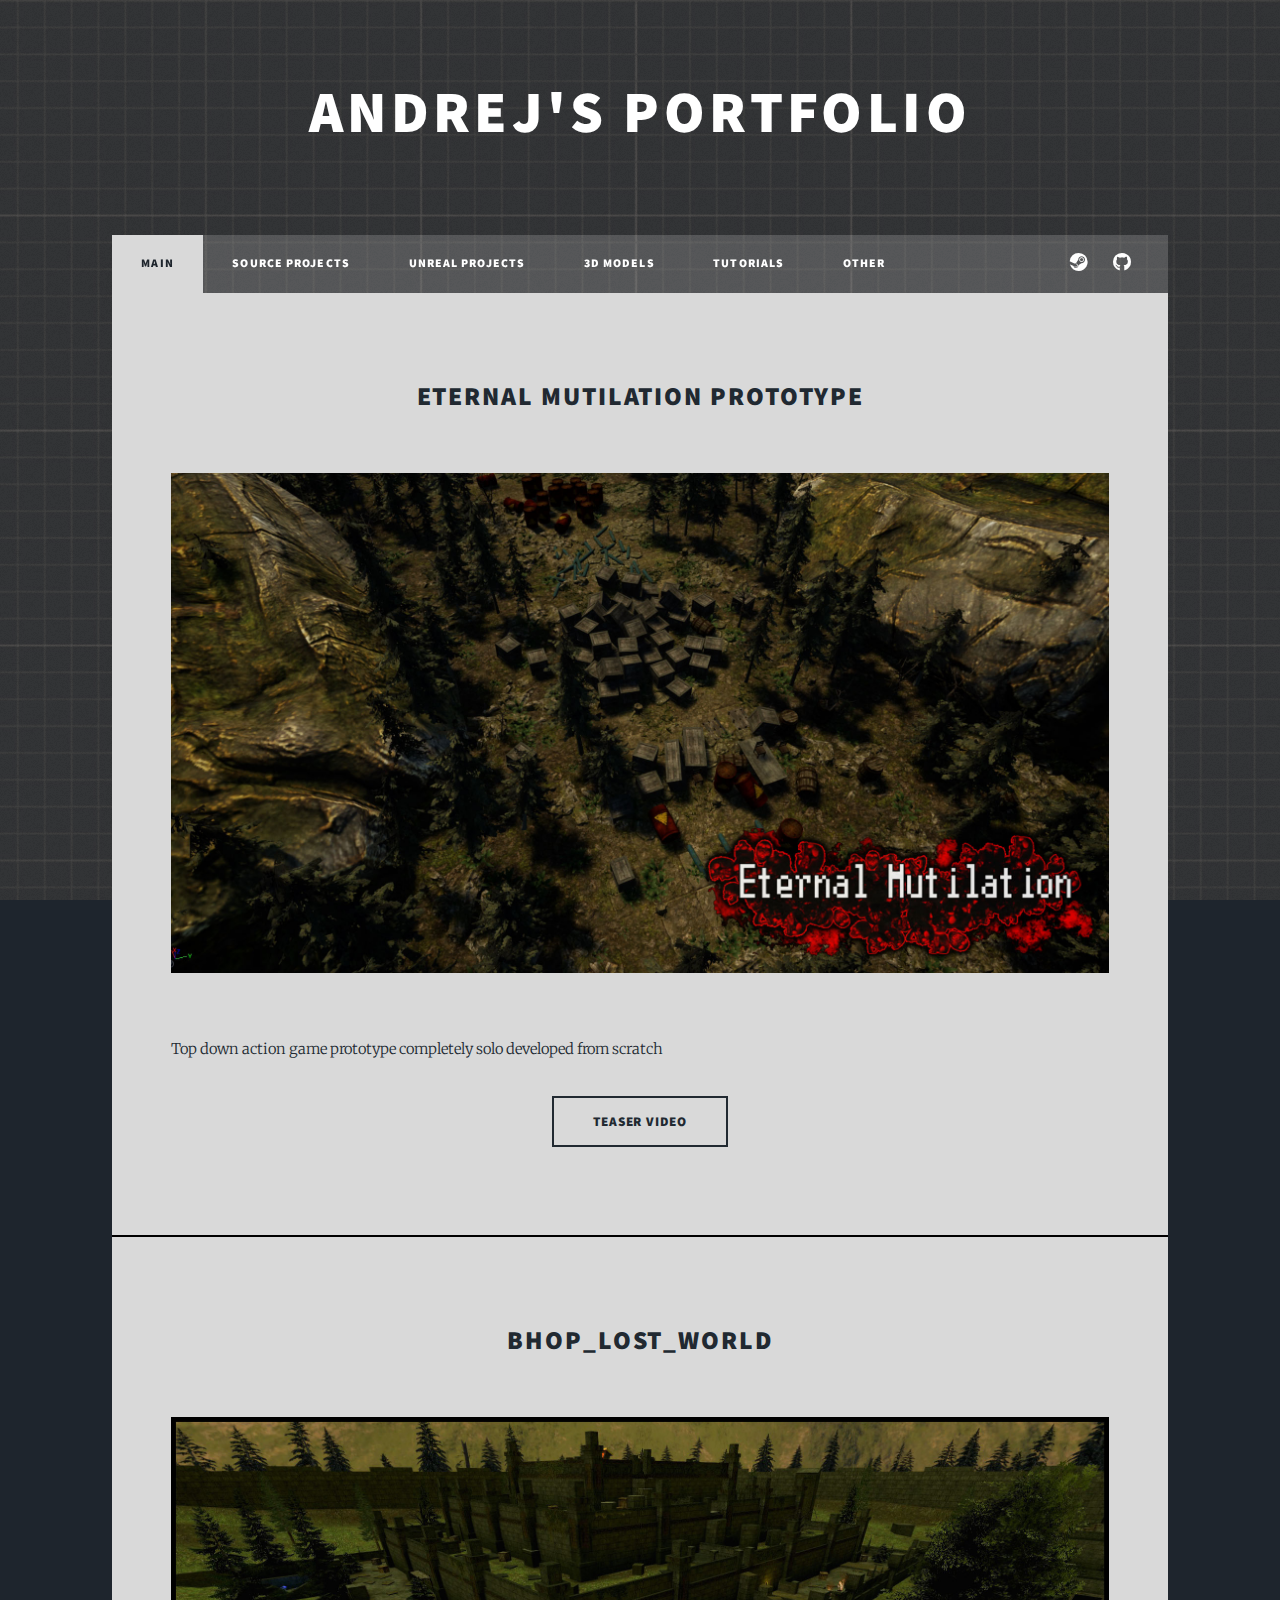
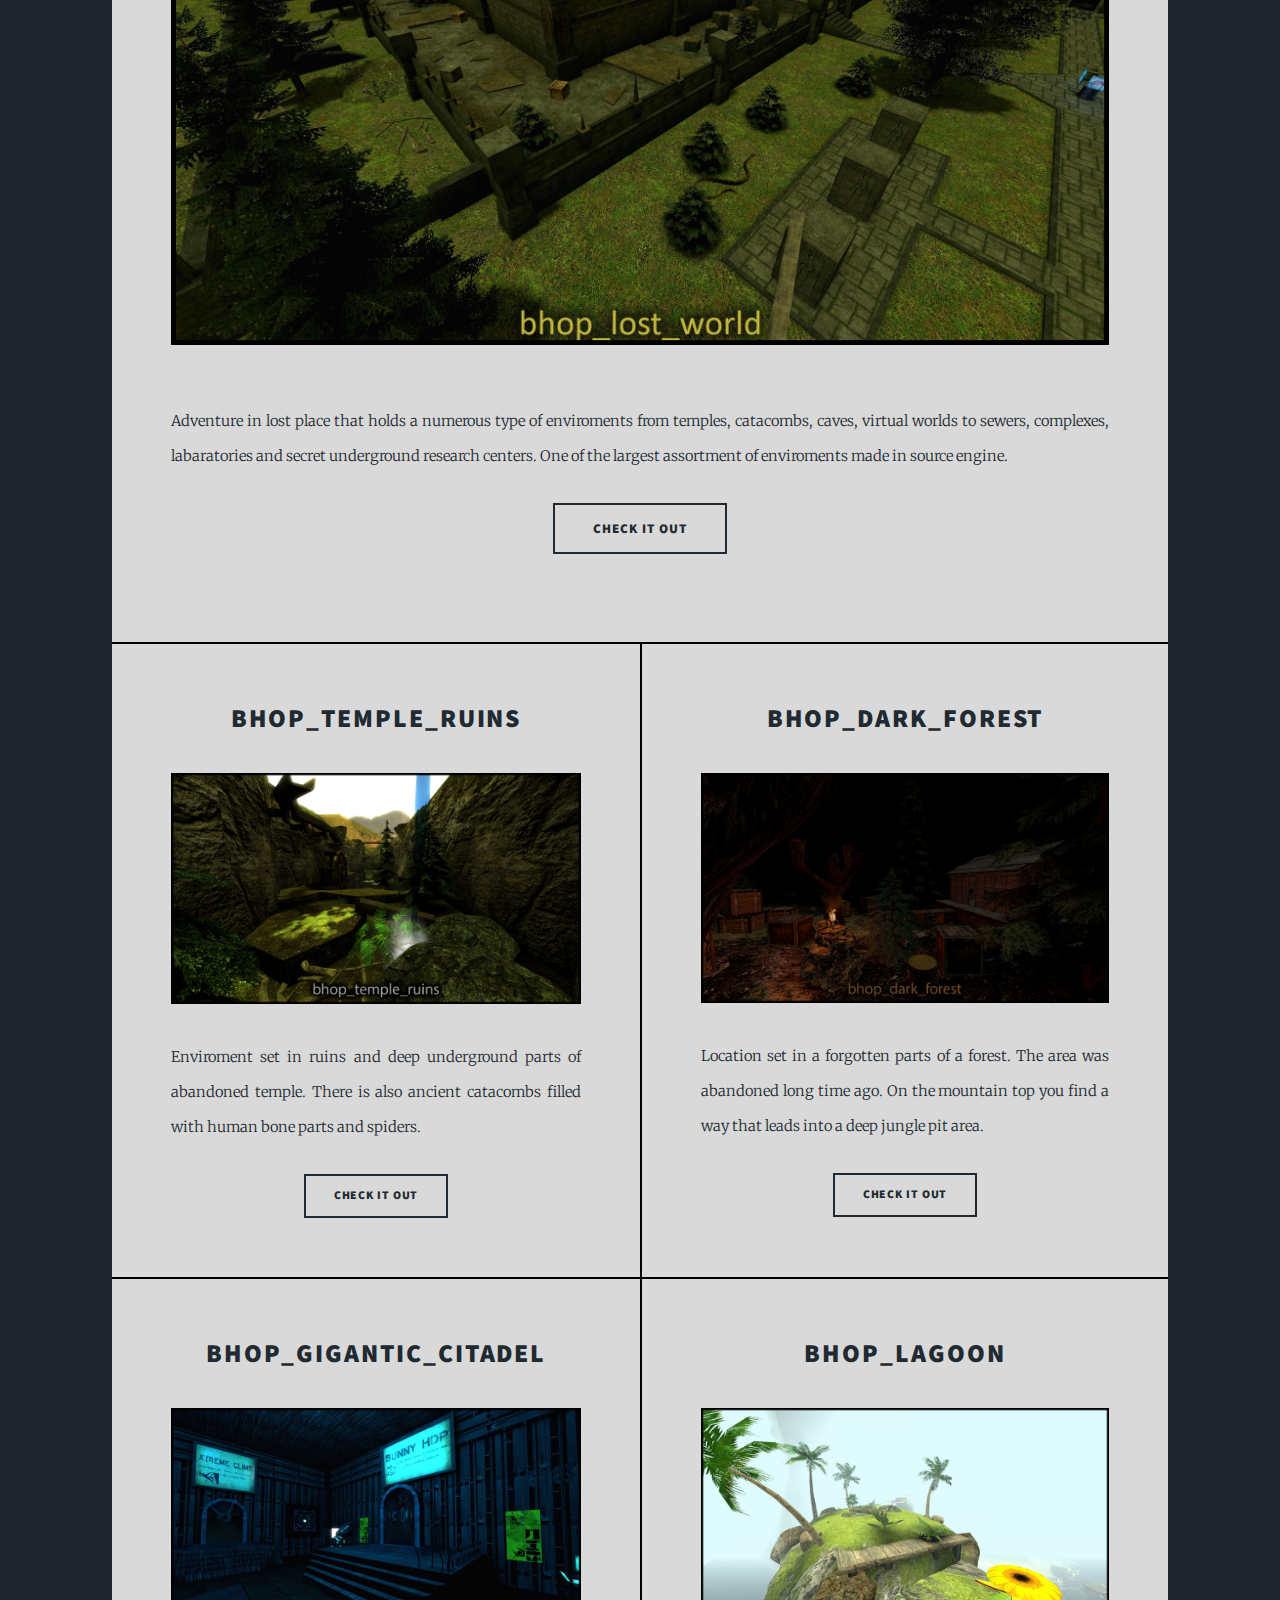
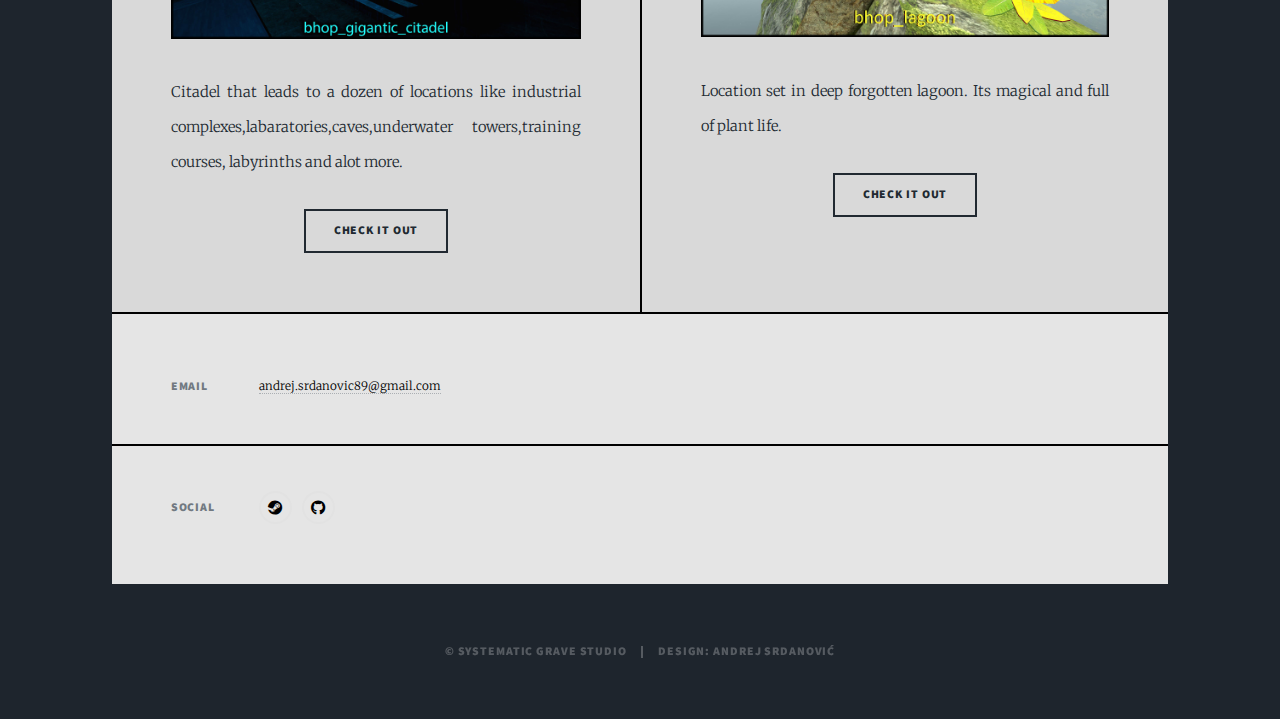
<file: index.html>
<!DOCTYPE HTML>
<!--
	Massively by HTML5 UP
	html5up.net | @ajlkn
	Free for personal and commercial use under the CCA 3.0 license (html5up.net/license)
-->
<html>
	<head>
		<title>Systematic Grave Arts</title>
		<meta charset="utf-8" />
		<meta name="viewport" content="width=device-width, initial-scale=1, user-scalable=no" />
		<link rel="stylesheet" href="assets/css/main.css" />
		<noscript><link rel="stylesheet" href="assets/css/noscript.css" /></noscript>
	</head>
	<body class="is-preload">

		<!-- Wrapper -->
			<div id="wrapper">

				<!-- Header -->
					<header id="header">
					<h1>Andrej's Portfolio</h1>
					</header>

				<!-- Nav -->
					<nav id="nav">
						<ul class="links">
							<li class="active"><a href="index.html">Main</a></li>
							<li><a href="source.html">Source Projects</a></li>
							<li><a href="unreal.html">Unreal Projects</a></li>
							<li><a href="models.html">3d Models</a></li>
							<li><a href="tutorials.html">Tutorials</a></li>							
							<li><a href="other.html">Other</a></li>
						</ul>
						<ul class="icons">
						<li><a href="#" class="icon brands fab fa-steam"><span class="label">Steam</span></a></li>
							<li><a href="#" class="icon brands fa-github"><span class="label">GitHub</span></a></li>
						</ul>
					</nav>

				<!-- Main -->
					<div id="main">

						<!-- Featured Post -->
							<article class="post featured">

								<h2>Eternal Mutilation Prototype</h2>
								<a href="https://imgur.com/a/ddae9Rt" class="image main"><img src="images/eternal_mutilation/em_main.jpg" alt="" /></a>
								<p>Top down action game prototype completely solo developed from scratch
								
								<ul class="actions special">
								
								
									<li><a href="https://www.youtube.com/watch?v=r8W5-Ro0Zok&t=3s" class="button large">Teaser Video</a></li>
								</ul>
							</article>	
							<article class="post featured">

								<h2>Bhop_Lost_World</h2>
								<a href="https://imgur.com/a/0Ww3yag" class="image main"><img src="images/bhop_lost_world/mainscreen1.jpg" alt="" /></a>
								<p>Adventure in lost place that holds a numerous type of enviroments from temples, catacombs, caves, virtual worlds to sewers, complexes, labaratories and secret underground research centers. One of the largest assortment of enviroments made in source engine.
								
								<ul class="actions special">
								
								
									<li><a href="https://imgur.com/a/0Ww3yag" class="button large">Check it out</a></li>
								</ul>
							</article>

						<!-- Posts -->
							<section class="posts">
								<article>
									<header>
										
										<h2><a href="#">bhop_temple_ruins
										</a></h2>
									</header>
									<a href="https://imgur.com/a/NAcKTHO" class="image fit"><img src="images/bhop_temple_ruins/main_screenshot.jpg" alt="" /></a>
									<p>Enviroment set in ruins and deep underground parts of
									abandoned temple. There is also ancient catacombs filled with human bone parts and spiders.</p>
									<ul class="actions special">
										<li><a href="https://imgur.com/a/NAcKTHO" class="button">Check it out</a></li>
									</ul>
								</article>
								<article>
									<header>
										
										<h2><a href="#">bhop_dark_forest
										</a></h2>
									</header>
									<a href="https://imgur.com/a/Cz4NvcV" class="image fit"><img src="images/bhop_dark_forest/screenshot_main.jpg" alt="" /></a>
									<p>Location set in a forgotten parts of a forest. The area was abandoned long time ago. On the mountain top you find a way that leads into a deep jungle pit area.</p>
									<ul class="actions special">
										<li><a href="https://imgur.com/a/Cz4NvcV" class="button">Check it out</a></li>
									</ul>
								</article>
								<article>
									<header>
										
										<h2><a href="#">bhop_gigantic_citadel
										</a></h2>
									</header>
									<a href="https://imgur.com/a/iLfnhpZ" class="image fit"><img src="images/bhop_gigantic_citadel/bhop_gigantic_citadel_main.jpg" alt="" /></a>
									<p>Citadel that leads to a dozen of locations like industrial complexes,labaratories,caves,underwater towers,training courses, labyrinths and alot more.</p>
									<ul class="actions special">
										<li><a href="https://imgur.com/a/iLfnhpZ" class="button">Check it out</a></li>
									</ul>
								</article>
								<article>
									<header>
										
										<h2><a href="#">bhop_lagoon
										</a></h2>
									</header>
									<a href="https://imgur.com/a/X9siF6K" class="image fit"><img src="images/bhop_lagoon/screen_main.jpg" alt="" /></a>
									<p>Location set in deep forgotten lagoon. Its magical and full of plant life.</p>
									<ul class="actions special">
										<li><a href="https://imgur.com/a/X9siF6K" class="button">Check it out</a></li>
									</ul>
								</article>
							</section>

						

					</div>

				<!-- Footer -->
					<footer id="footer">
						
						<section class="split contact">
							<section>
								<h3>Email</h3>
								<p><a href="#">andrej.srdanovic89@gmail.com</a></p>
							</section>
							<section>
								<h3>Social</h3>
								<ul class="icons alt">
									<li><a href="#" class="icon brands fab fa-steam"><span class="label">Steam</span></a></li>
									<li><a href="#" class="icon brands alt fa-github"><span class="label">GitHub</span></a></li>
								</ul>
							</section>
						</section>
					</footer>

				<!-- Copyright -->
					<div id="copyright">
						<ul><li>&copy; Systematic Grave Studio</li><li>Design: Andrej Srdanović</li></ul>
					</div>

			</div>

		<!-- Scripts -->
			<script src="assets/js/jquery.min.js"></script>
			<script src="assets/js/jquery.scrollex.min.js"></script>
			<script src="assets/js/jquery.scrolly.min.js"></script>
			<script src="assets/js/browser.min.js"></script>
			<script src="assets/js/breakpoints.min.js"></script>
			<script src="assets/js/util.js"></script>
			<script src="assets/js/main.js"></script>

	</body>
</html>
</file>
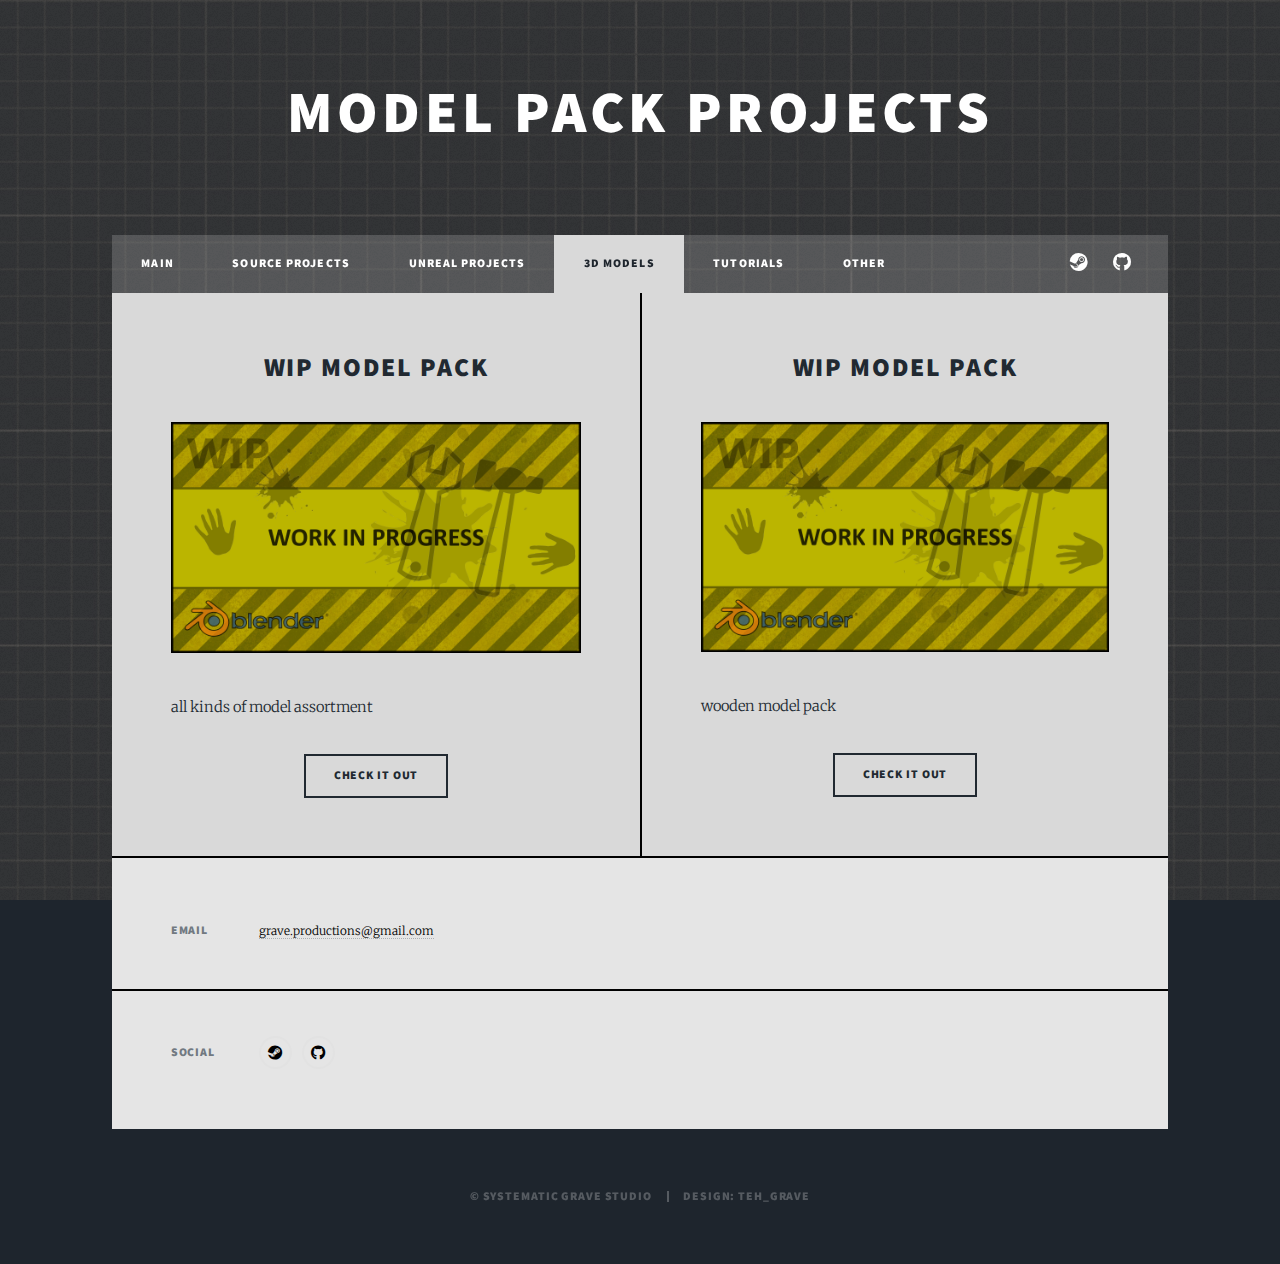
<file: models.html>
<!DOCTYPE HTML>
<!--
	Massively by HTML5 UP
	html5up.net | @ajlkn
	Free for personal and commercial use under the CCA 3.0 license (html5up.net/license)
-->
<html>
	<head>
		<title>Systematic Grave Arts</title>
		<meta charset="utf-8" />
		<meta name="viewport" content="width=device-width, initial-scale=1, user-scalable=no" />
		<link rel="stylesheet" href="assets/css/main.css" />
		<noscript><link rel="stylesheet" href="assets/css/noscript.css" /></noscript>
	</head>
	<body class="is-preload">

		<!-- Wrapper -->
			<div id="wrapper">

				<!-- Header -->
					<header id="header">
					<h1>model pack projects</h1>	
					</header>

				<!-- Nav -->
					<nav id="nav">
						<ul class="links">
							<li><a href="index.html">Main</a></li>
							<li><a href="source.html">Source Projects</a></li>
							<li><a href="unreal.html">Unreal Projects</a></li>
							<li class="active"><a href="models.html">3d Models</a></li>
							<li><a href="tutorials.html">Tutorials</a></li>								
							<li><a href="other.html">Other</a></li>							
						</ul>
						<ul class="icons">
						<li><a href="#" class="icon brands fab fa-steam"><span class="label">Steam</span></a></li>
							<li><a href="#" class="icon brands fa-github"><span class="label">GitHub</span></a></li>
						</ul>
					</nav>

				<!-- Main -->
					<div id="main">

						<!-- Posts -->
							<section class="posts">
								
								<article>
									<header>
										
										<h2><a href="#">WIP model pack
										</a></h2>
									</header>
									<a href="#" class="image fit"><img src="images/model_wip.jpg" alt="" /></a>
									<p>all kinds of model assortment</p>
									<ul class="actions special">
										<li><a href="#" class="button">Check it out</a></li>
									</ul>
								</article>
								<article>
									<header>
										
										<h2><a href="#">WIP model pack
										</a></h2>
									</header>
									<a href="#" class="image fit"><img src="images/model_wip.jpg" alt="" /></a>
									<p>wooden model pack</p>
									<ul class="actions special">
										<li><a href="#" class="button">Check it out</a></li>
									</ul>
								</article>								
							</section>

						

					</div>

				<!-- Footer -->
					<footer id="footer">
						
						<section class="split contact">
							<section>
								<h3>Email</h3>
								<p><a href="#">grave.productions@gmail.com</a></p>
							</section>
							<section>
								<h3>Social</h3>
								<ul class="icons alt">
									<li><a href="#" class="icon brands fab fa-steam"><span class="label">Steam</span></a></li>
									<li><a href="#" class="icon brands alt fa-github"><span class="label">GitHub</span></a></li>
								</ul>
							</section>
						</section>
					</footer>

				<!-- Copyright -->
					<div id="copyright">
						<ul><li>&copy; Systematic Grave Studio</li><li>Design: teh_grave</li></ul>
					</div>

			</div>

		<!-- Scripts -->
			<script src="assets/js/jquery.min.js"></script>
			<script src="assets/js/jquery.scrollex.min.js"></script>
			<script src="assets/js/jquery.scrolly.min.js"></script>
			<script src="assets/js/browser.min.js"></script>
			<script src="assets/js/breakpoints.min.js"></script>
			<script src="assets/js/util.js"></script>
			<script src="assets/js/main.js"></script>

	</body>
</html>
</file>
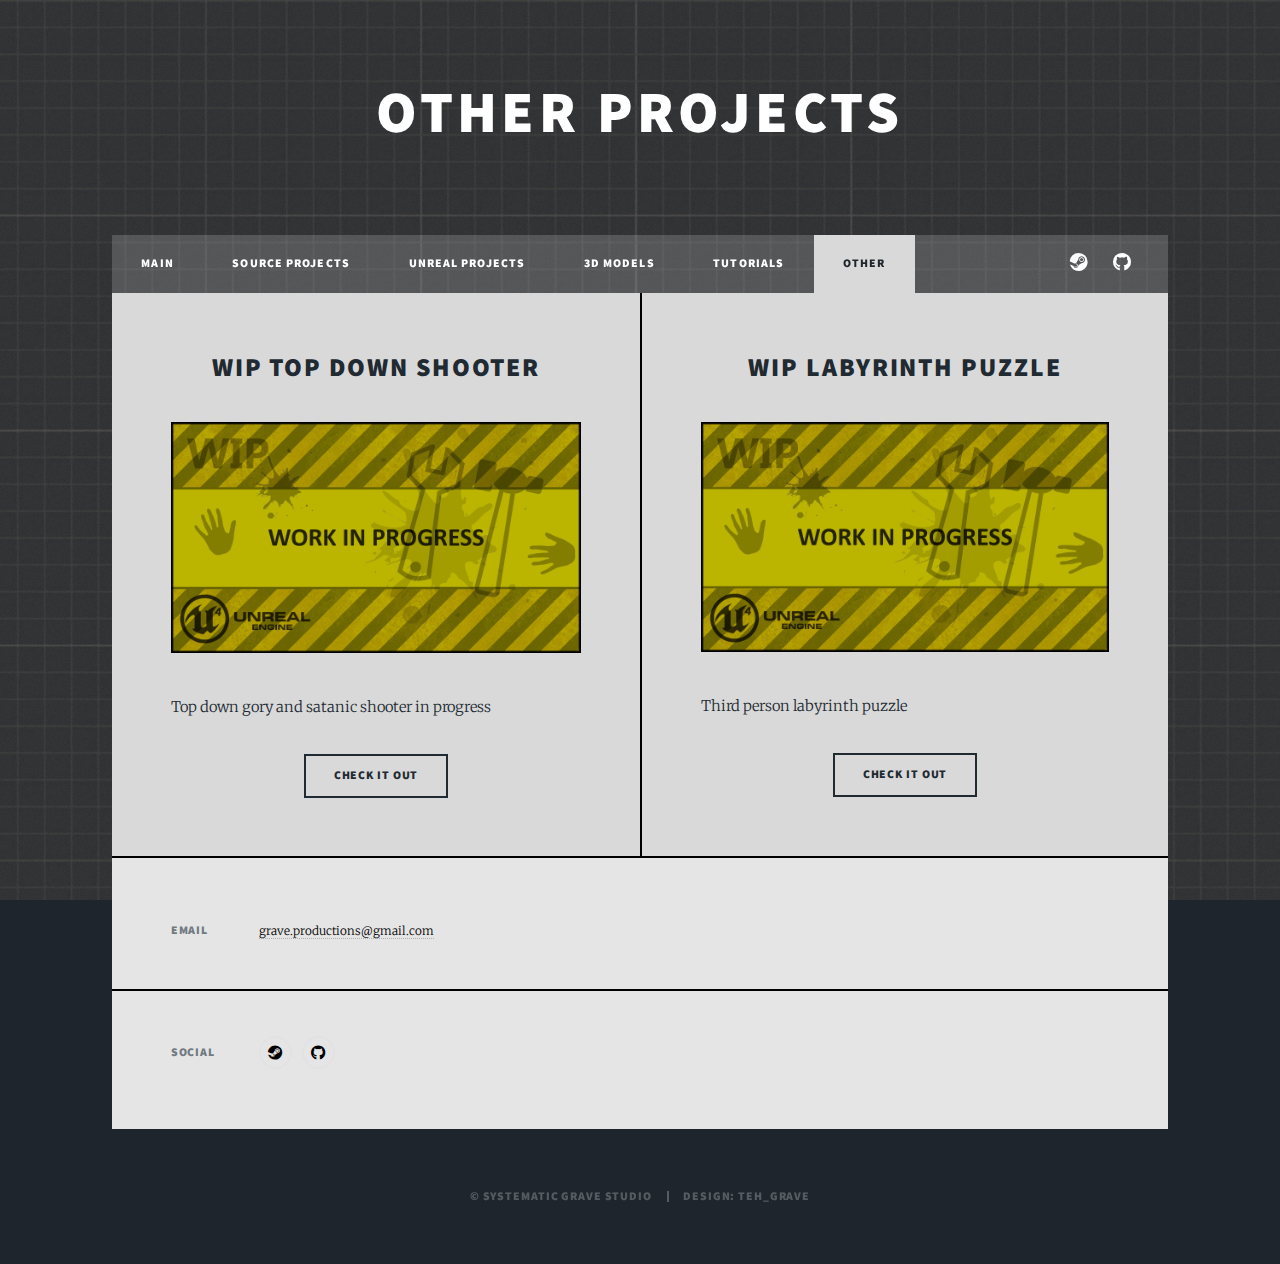
<file: other.html>
<!DOCTYPE HTML>
<!--
	Massively by HTML5 UP
	html5up.net | @ajlkn
	Free for personal and commercial use under the CCA 3.0 license (html5up.net/license)
-->
<html>
	<head>
		<title>Systematic Grave Arts</title>
		<meta charset="utf-8" />
		<meta name="viewport" content="width=device-width, initial-scale=1, user-scalable=no" />
		<link rel="stylesheet" href="assets/css/main.css" />
		<noscript><link rel="stylesheet" href="assets/css/noscript.css" /></noscript>
	</head>
	<body class="is-preload">

		<!-- Wrapper -->
			<div id="wrapper">

				<!-- Intro -->

				<!-- Header -->
					<header id="header">
					<h1>other projects</h1>
					</header>

				<!-- Nav -->
					<nav id="nav">
						<ul class="links">
							<li><a href="index.html">Main</a></li>
							<li><a href="source.html">Source Projects</a></li>
							<li><a href="unreal.html">Unreal Projects</a></li>
							<li><a href="models.html">3d Models</a></li>
							<li><a href="tutorials.html">Tutorials</a></li>	
							<li class="active"><a href="other.html">Other</a></li>							
						</ul>
						<ul class="icons">
						<li><a href="#" class="icon brands fab fa-steam"><span class="label">Steam</span></a></li>
							<li><a href="#" class="icon brands fa-github"><span class="label">GitHub</span></a></li>
						</ul>
					</nav>

				<!-- Main -->
					<div id="main">

						<!-- Posts -->
							<section class="posts">
								
								<article>
									<header>
										
										<h2><a href="#">WIP Top Down Shooter
										</a></h2>
									</header>
									<a href="#" class="image fit"><img src="images/unreal_wip.jpg" alt="" /></a>
									<p>Top down gory and satanic shooter in progress</p>
									<ul class="actions special">
										<li><a href="#" class="button">Check it out</a></li>
									</ul>
								</article>
								<article>
									<header>
										
										<h2><a href="#">WIP Labyrinth Puzzle
										</a></h2>
									</header>
									<a href="#" class="image fit"><img src="images/unreal_wip.jpg" alt="" /></a>
									<p>Third person labyrinth puzzle</p>
									<ul class="actions special">
										<li><a href="#" class="button">Check it out</a></li>
									</ul>
								</article>								
							</section>

						

					</div>

				<!-- Footer -->
					<footer id="footer">
						
						<section class="split contact">
							<section>
								<h3>Email</h3>
								<p><a href="#">grave.productions@gmail.com</a></p>
							</section>
							<section>
								<h3>Social</h3>
								<ul class="icons alt">
									<li><a href="#" class="icon brands fab fa-steam"><span class="label">Steam</span></a></li>
									<li><a href="#" class="icon brands alt fa-github"><span class="label">GitHub</span></a></li>
								</ul>
							</section>
						</section>
					</footer>

				<!-- Copyright -->
					<div id="copyright">
						<ul><li>&copy; Systematic Grave Studio</li><li>Design: teh_grave</li></ul>
					</div>

			</div>

		<!-- Scripts -->
			<script src="assets/js/jquery.min.js"></script>
			<script src="assets/js/jquery.scrollex.min.js"></script>
			<script src="assets/js/jquery.scrolly.min.js"></script>
			<script src="assets/js/browser.min.js"></script>
			<script src="assets/js/breakpoints.min.js"></script>
			<script src="assets/js/util.js"></script>
			<script src="assets/js/main.js"></script>

	</body>
</html>
</file>
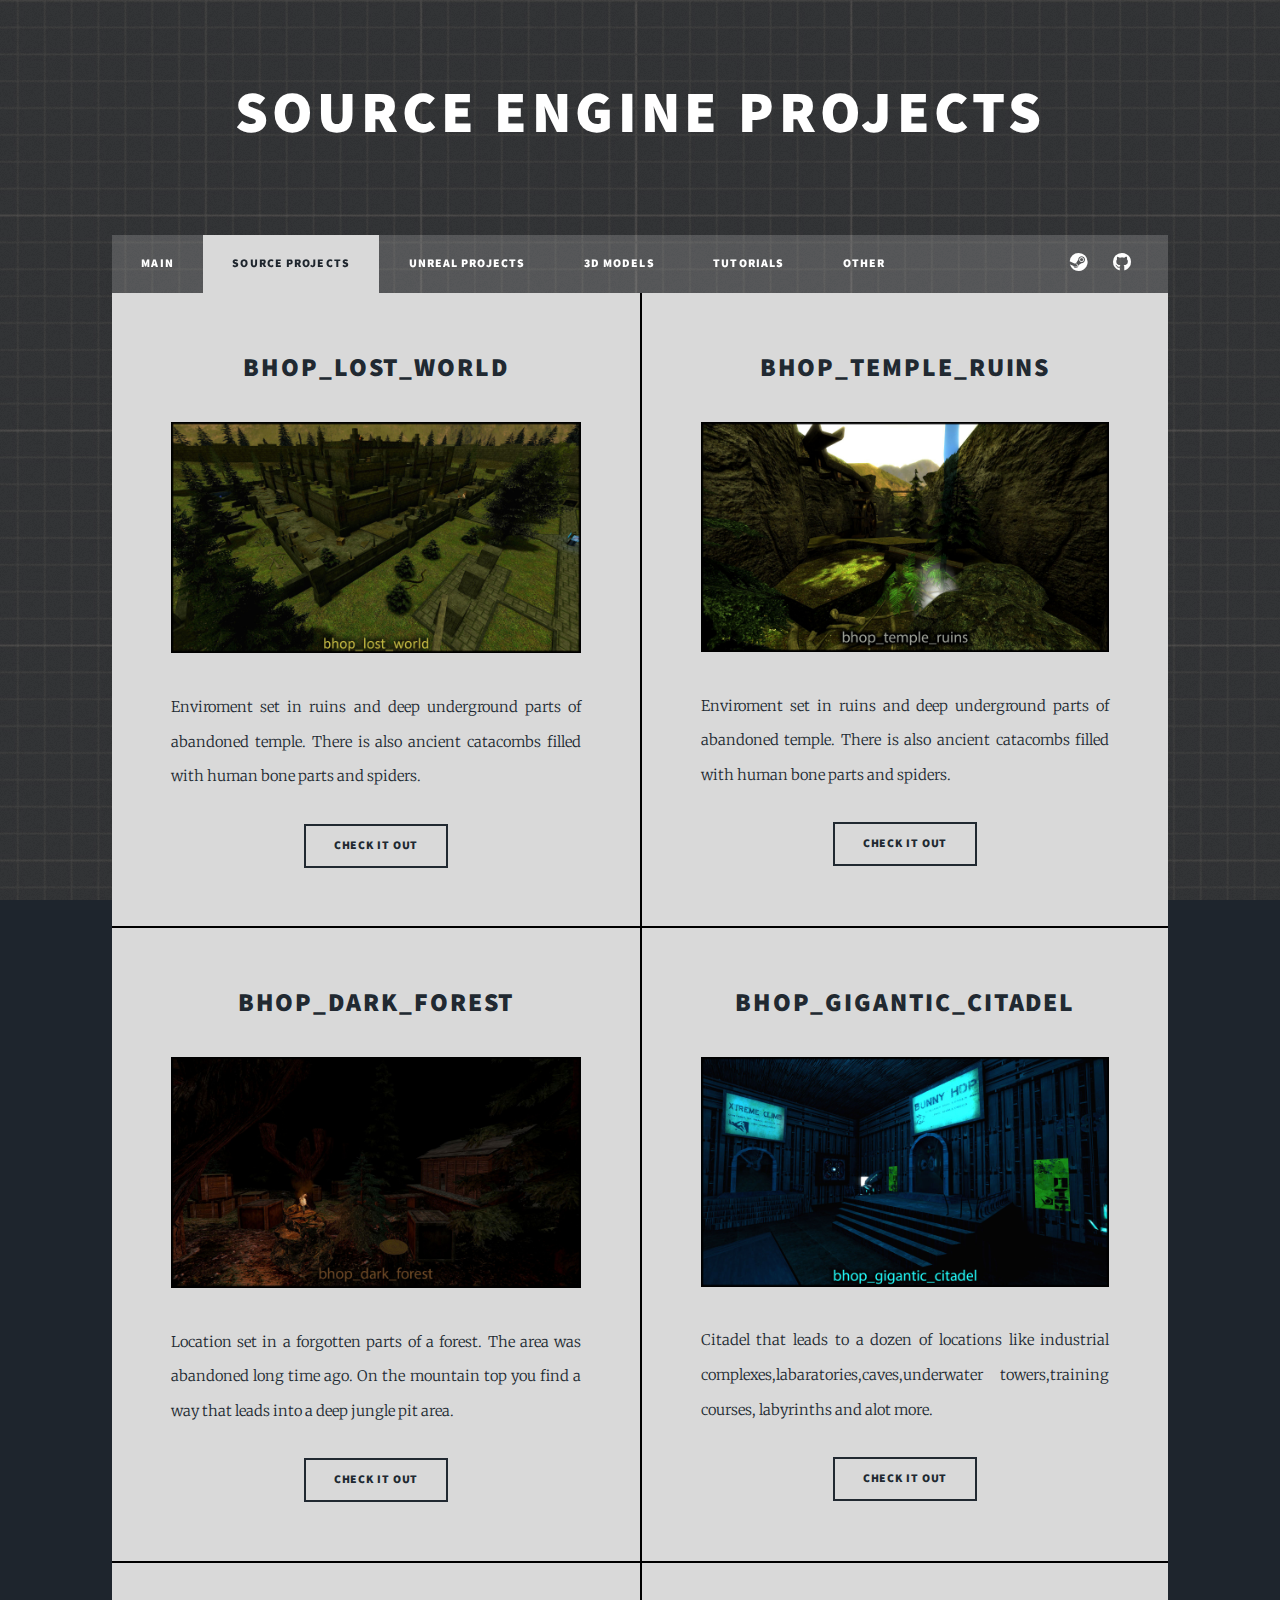
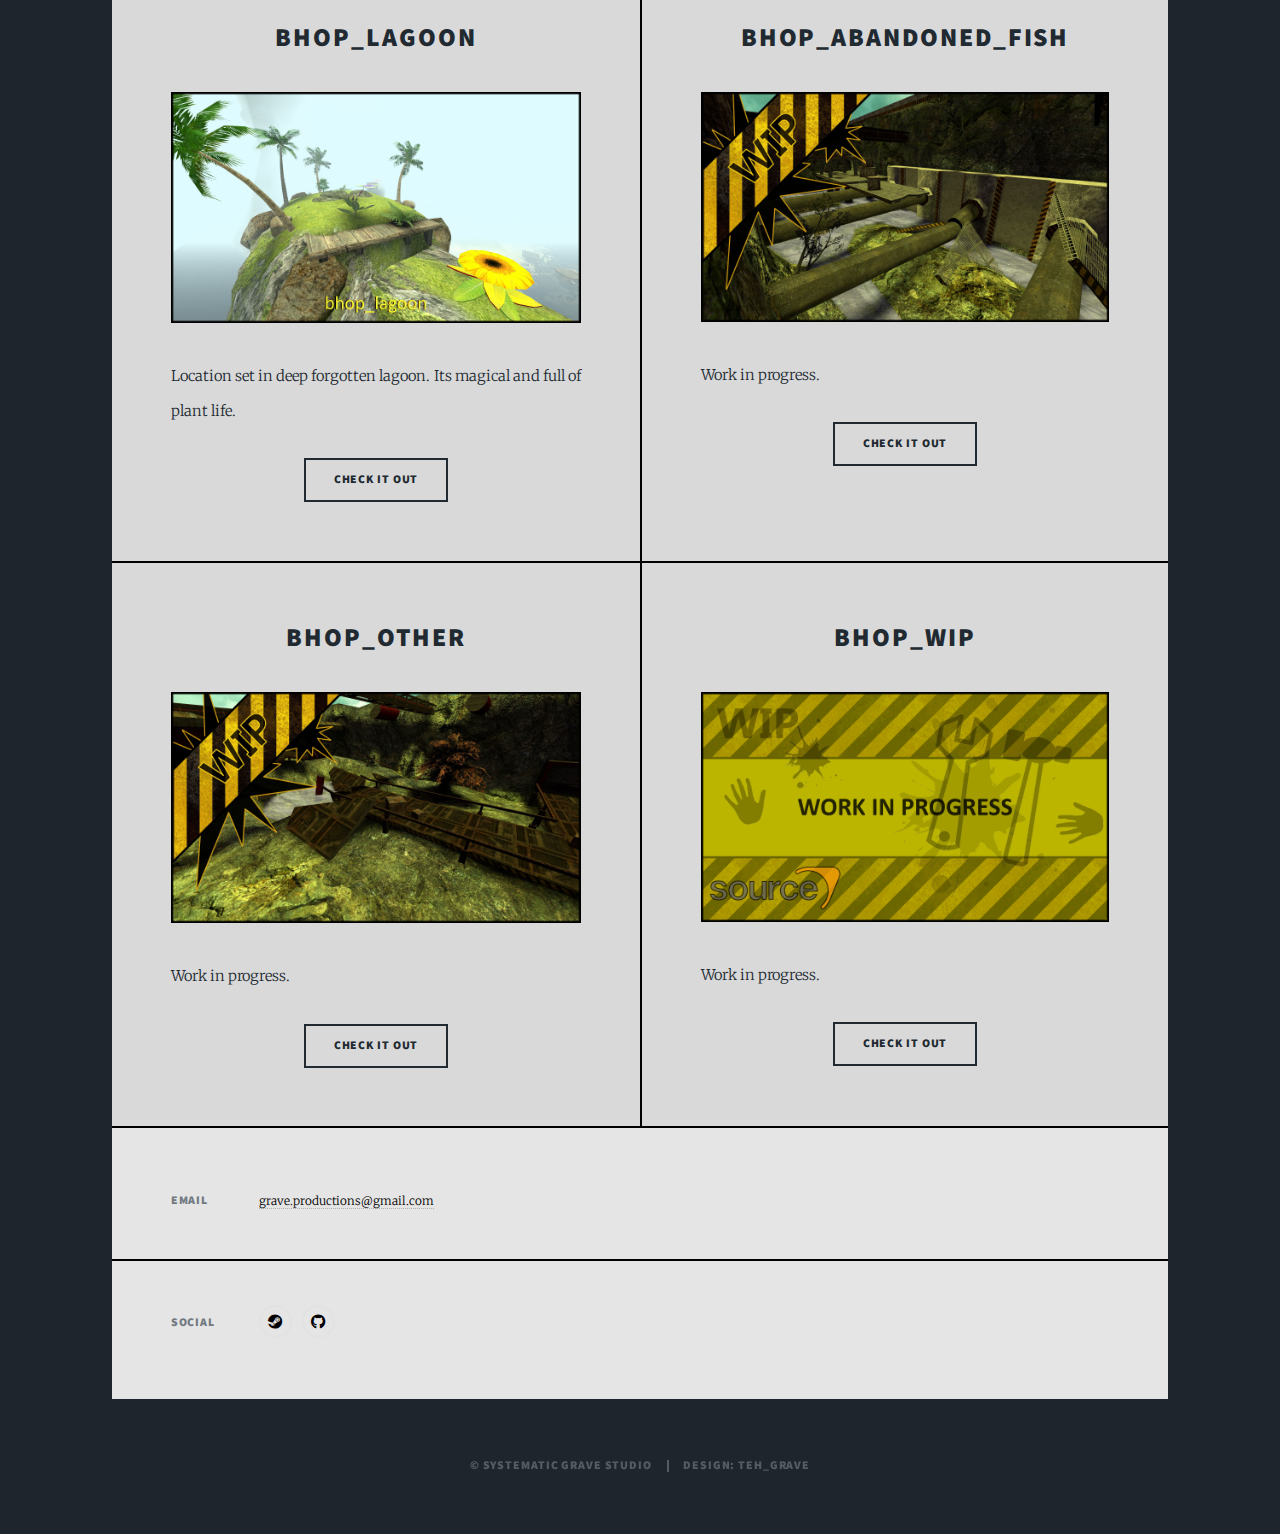
<file: source.html>
<!DOCTYPE HTML>
<!--
	Massively by HTML5 UP
	html5up.net | @ajlkn
	Free for personal and commercial use under the CCA 3.0 license (html5up.net/license)
-->
<html>
	<head>
		<title>Systematic Grave Arts</title>
		<meta charset="utf-8" />
		<meta name="viewport" content="width=device-width, initial-scale=1, user-scalable=no" />
		<link rel="stylesheet" href="assets/css/main.css" />
		<noscript><link rel="stylesheet" href="assets/css/noscript.css" /></noscript>
	</head>
	<body class="is-preload">

		<!-- Wrapper -->
			<div id="wrapper">

				<!-- Header -->
					<header id="header">
					<h1>source engine projects</h1>	
					</header>

				<!-- Nav -->
					<nav id="nav">
						<ul class="links">
							<li><a href="index.html">Main</a></li>
							<li class="active"><a href="source.html">Source Projects</a></li>
							<li><a href="unreal.html">Unreal Projects</a></li>
							<li><a href="models.html">3d Models</a></li>
							<li><a href="tutorials.html">Tutorials</a></li>	
							<li><a href="other.html">Other</a></li>
						</ul>
						<ul class="icons">
						<li><a href="#" class="icon brands fab fa-steam"><span class="label">Steam</span></a></li>
							<li><a href="#" class="icon brands fa-github"><span class="label">GitHub</span></a></li>
						</ul>
					</nav>

				<!-- Main -->
					<div id="main">

						<!-- Posts -->
							<section class="posts">
								<article>
									<header>
										
										<h2><a href="#">bhop_lost_world
										</a></h2>
									</header>
									<a href="#" class="image fit"><img src="images/bhop_lost_world/mainscreen1.jpg" alt="" /></a>
									<p>Enviroment set in ruins and deep underground parts of
									abandoned temple. There is also ancient catacombs filled with human bone parts and spiders.</p>
									<ul class="actions special">
										<li><a href="#" class="button">Check it out</a></li>
									</ul>
								</article>
								<article>
									<header>
										
										<h2><a href="#">bhop_temple_ruins
										</a></h2>
									</header>
									<a href="#" class="image fit"><img src="images/bhop_temple_ruins/main_screenshot.jpg" alt="" /></a>
									<p>Enviroment set in ruins and deep underground parts of
									abandoned temple. There is also ancient catacombs filled with human bone parts and spiders.</p>
									<ul class="actions special">
										<li><a href="#" class="button">Check it out</a></li>
									</ul>
								</article>
								<article>
									<header>
										
										<h2><a href="#">bhop_dark_forest
										</a></h2>
									</header>
									<a href="#" class="image fit"><img src="images/bhop_dark_forest/screenshot_main.jpg" alt="" /></a>
									<p>Location set in a forgotten parts of a forest. The area was abandoned long time ago. On the mountain top you find a way that leads into a deep jungle pit area.</p>
									<ul class="actions special">
										<li><a href="#" class="button">Check it out</a></li>
									</ul>
								</article>
								<article>
									<header>
										
										<h2><a href="#">bhop_gigantic_citadel
										</a></h2>
									</header>
									<a href="#" class="image fit"><img src="images/bhop_gigantic_citadel/bhop_gigantic_citadel_main.jpg" alt="" /></a>
									<p>Citadel that leads to a dozen of locations like industrial complexes,labaratories,caves,underwater towers,training courses, labyrinths and alot more.</p>
									<ul class="actions special">
										<li><a href="#" class="button">Check it out</a></li>
									</ul>
								</article>
								<article>
									<header>
										
										<h2><a href="#">bhop_lagoon
										</a></h2>
									</header>
									<a href="#" class="image fit"><img src="images/bhop_lagoon/screen_main.jpg" alt="" /></a>
									<p>Location set in deep forgotten lagoon. Its magical and full of plant life.</p>
									<ul class="actions special">
										<li><a href="#" class="button">Check it out</a></li>
									</ul>
								</article>
								<article>
									<header>
										
										<h2><a href="#">bhop_abandoned_fish
										</a></h2>
									</header>
									<a href="#" class="image fit"><img src="images/bhop_wip/bhop_abandoned_fish.jpg" alt="" /></a>
									<p>Work in progress.</p>
									<ul class="actions special">
										<li><a href="#" class="button">Check it out</a></li>
									</ul>
								</article>
								<article>
									<header>
										
										<h2><a href="#">bhop_other
										</a></h2>
									</header>
									<a href="#" class="image fit"><img src="images/bhop_wip/bhop_abandoned_fish2.jpg" alt="" /></a>
									<p>Work in progress.</p>
									<ul class="actions special">
										<li><a href="#" class="button">Check it out</a></li>
									</ul>
								</article>									
								<article>
									<header>
										
										<h2><a href="#">bhop_wip
										</a></h2>
									</header>
									<a href="#" class="image fit"><img src="images/source_wip.jpg" alt="" /></a>
									<p>Work in progress.</p>
									<ul class="actions special">
										<li><a href="#" class="button">Check it out</a></li>
									</ul>
								</article>								
							</section>

						

					</div>

				<!-- Footer -->
					<footer id="footer">
						
						<section class="split contact">
							<section>
								<h3>Email</h3>
								<p><a href="#">grave.productions@gmail.com</a></p>
							</section>
							<section>
								<h3>Social</h3>
								<ul class="icons alt">
									<li><a href="#" class="icon brands fab fa-steam"><span class="label">Steam</span></a></li>
									<li><a href="#" class="icon brands alt fa-github"><span class="label">GitHub</span></a></li>
								</ul>
							</section>
						</section>
					</footer>

				<!-- Copyright -->
					<div id="copyright">
						<ul><li>&copy; Systematic Grave Studio</li><li>Design: teh_grave</li></ul>
					</div>

			</div>

		<!-- Scripts -->
			<script src="assets/js/jquery.min.js"></script>
			<script src="assets/js/jquery.scrollex.min.js"></script>
			<script src="assets/js/jquery.scrolly.min.js"></script>
			<script src="assets/js/browser.min.js"></script>
			<script src="assets/js/breakpoints.min.js"></script>
			<script src="assets/js/util.js"></script>
			<script src="assets/js/main.js"></script>

	</body>
</html>
</file>
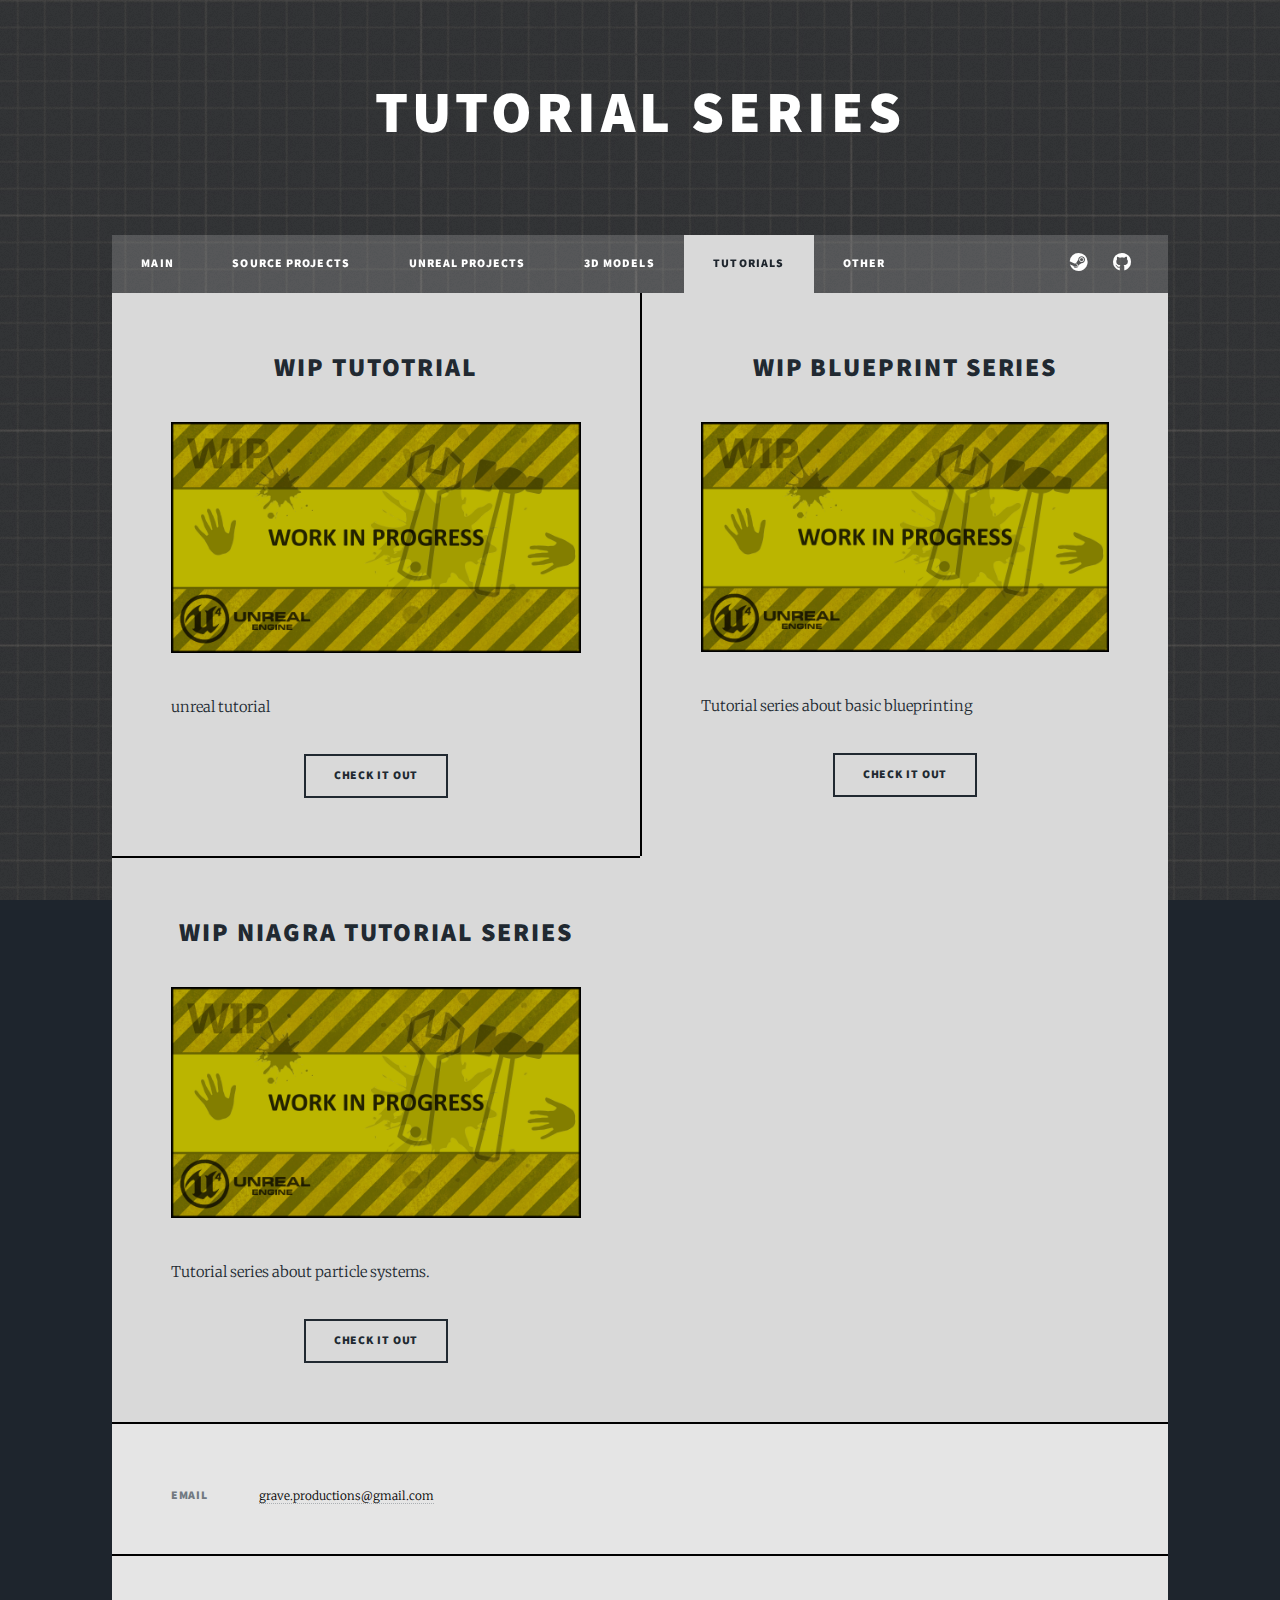
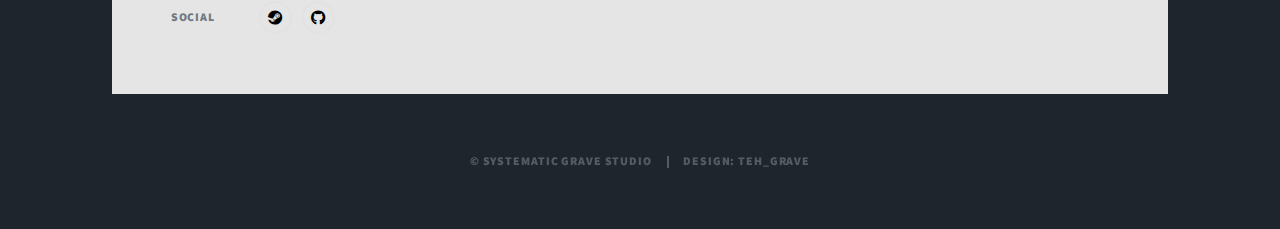
<file: tutorials.html>
<!DOCTYPE HTML>
<!--
	Massively by HTML5 UP
	html5up.net | @ajlkn
	Free for personal and commercial use under the CCA 3.0 license (html5up.net/license)
-->
<html>
	<head>
		<title>Systematic Grave Arts</title>
		<meta charset="utf-8" />
		<meta name="viewport" content="width=device-width, initial-scale=1, user-scalable=no" />
		<link rel="stylesheet" href="assets/css/main.css" />
		<noscript><link rel="stylesheet" href="assets/css/noscript.css" /></noscript>
	</head>
	<body class="is-preload">

		<!-- Wrapper -->
			<div id="wrapper">

				<!-- Header -->
					<header id="header">
				    <h1>Tutorial Series</h1>
					</header>

				<!-- Nav -->
					<nav id="nav">
						<ul class="links">
							<li><a href="index.html">Main</a></li>
							<li><a href="source.html">Source Projects</a></li>
							<li><a href="unreal.html">Unreal Projects</a></li>
							<li><a href="models.html">3d Models</a></li>
							<li class="active"><a href="tutorials.html">Tutorials</a></li>	
							<li><a href="other.html">Other</a></li>							
						</ul>
						<ul class="icons">
						<li><a href="#" class="icon brands fab fa-steam"><span class="label">Steam</span></a></li>
							<li><a href="#" class="icon brands fa-github"><span class="label">GitHub</span></a></li>
						</ul>
					</nav>

				<!-- Main -->
					<div id="main">

						<!-- Posts -->
							<section class="posts">
								
								<article>
									<header>
										
										<h2><a href="#">WIP Tutotrial
										</a></h2>
									</header>
									<a href="#" class="image fit"><img src="images/unreal_wip.jpg" alt="" /></a>
									<p>unreal tutorial</p>
									<ul class="actions special">
										<li><a href="#" class="button">Check it out</a></li>
									</ul>
								</article>
								<article>
									<header>
										
										<h2><a href="#">WIP Blueprint Series
										</a></h2>
									</header>
									<a href="#" class="image fit"><img src="images/unreal_wip.jpg" alt="" /></a>
									<p>Tutorial series about basic blueprinting</p>
									<ul class="actions special">
										<li><a href="#" class="button">Check it out</a></li>
									</ul>
								</article>		
								<article>
									<header>
										
										<h2><a href="#">WIP Niagra Tutorial Series
										</a></h2>
									</header>
									<a href="#" class="image fit"><img src="images/unreal_wip.jpg" alt="" /></a>
									<p>Tutorial series about particle systems.</p>
									<ul class="actions special">
										<li><a href="#" class="button">Check it out</a></li>
									</ul>
								</article>									
							</section>

						

					</div>

				<!-- Footer -->
					<footer id="footer">
						
						<section class="split contact">
							<section>
								<h3>Email</h3>
								<p><a href="#">grave.productions@gmail.com</a></p>
							</section>
							<section>
								<h3>Social</h3>
								<ul class="icons alt">
									<li><a href="#" class="icon brands fab fa-steam"><span class="label">Steam</span></a></li>
									<li><a href="#" class="icon brands alt fa-github"><span class="label">GitHub</span></a></li>
								</ul>
							</section>
						</section>
					</footer>

				<!-- Copyright -->
					<div id="copyright">
						<ul><li>&copy; Systematic Grave Studio</li><li>Design: teh_grave</li></ul>
					</div>

			</div>

		<!-- Scripts -->
			<script src="assets/js/jquery.min.js"></script>
			<script src="assets/js/jquery.scrollex.min.js"></script>
			<script src="assets/js/jquery.scrolly.min.js"></script>
			<script src="assets/js/browser.min.js"></script>
			<script src="assets/js/breakpoints.min.js"></script>
			<script src="assets/js/util.js"></script>
			<script src="assets/js/main.js"></script>

	</body>
</html>
</file>
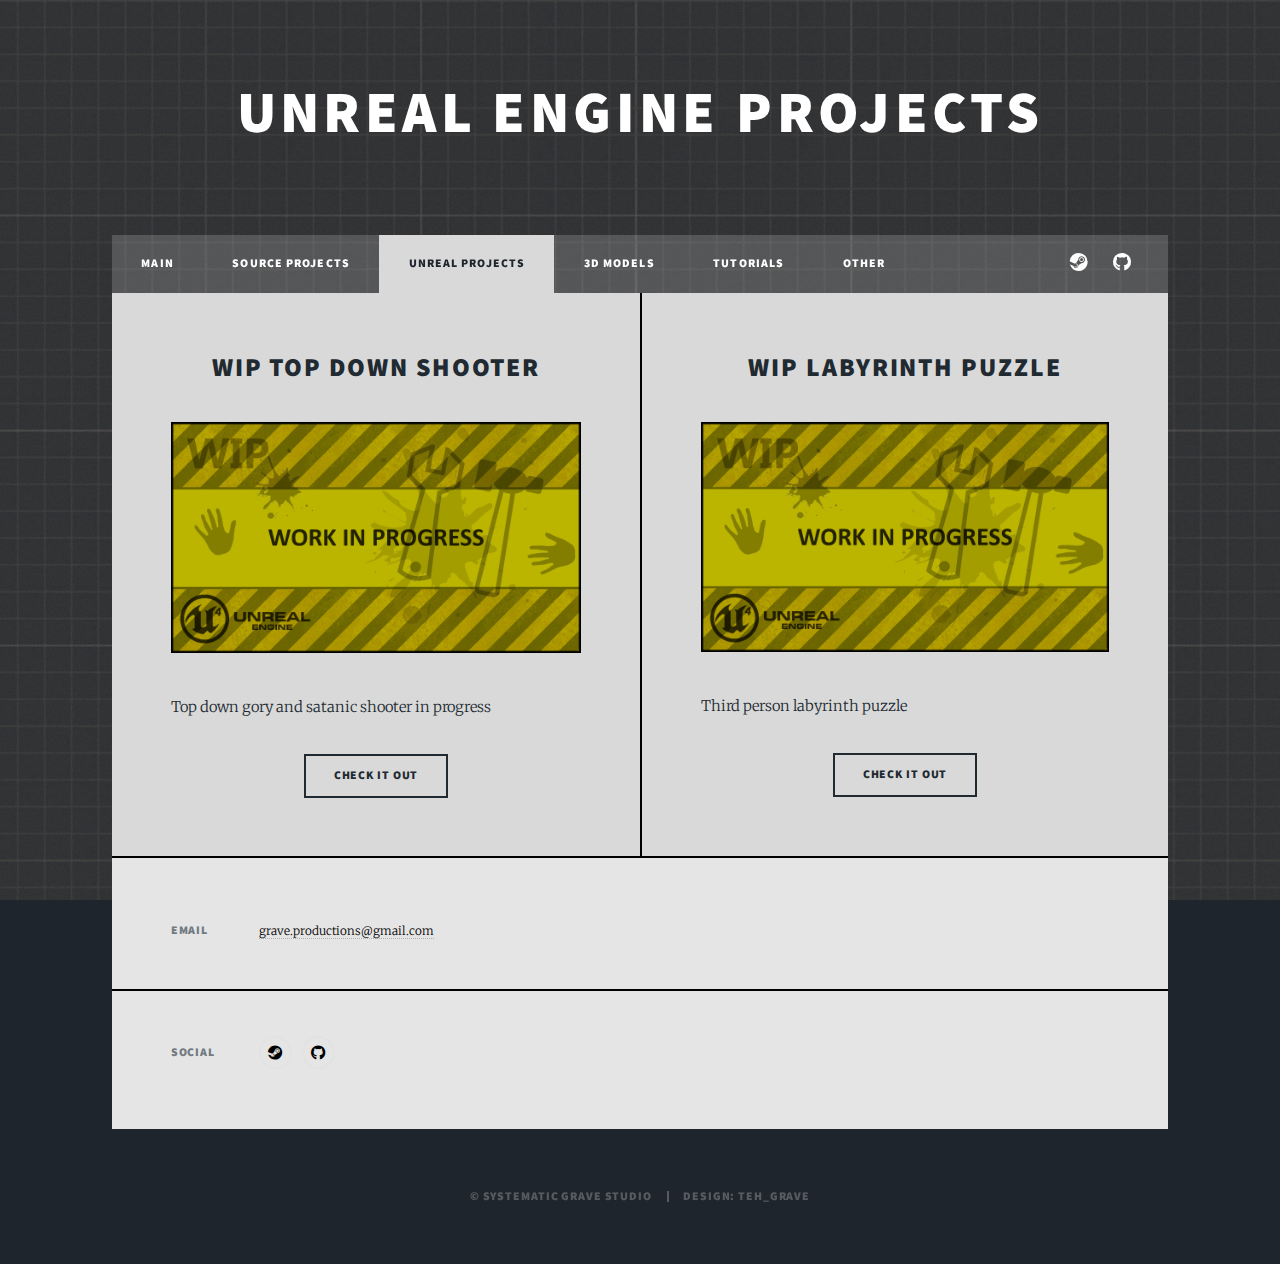
<file: unreal.html>
<!DOCTYPE HTML>
<!--
	Massively by HTML5 UP
	html5up.net | @ajlkn
	Free for personal and commercial use under the CCA 3.0 license (html5up.net/license)
-->
<html>
	<head>
		<title>Systematic Grave Arts</title>
		<meta charset="utf-8" />
		<meta name="viewport" content="width=device-width, initial-scale=1, user-scalable=no" />
		<link rel="stylesheet" href="assets/css/main.css" />
		<noscript><link rel="stylesheet" href="assets/css/noscript.css" /></noscript>
	</head>
	<body class="is-preload">

		<!-- Wrapper -->
			<div id="wrapper">

				<!-- Header -->
					<header id="header">
					<h1>unreal engine projects</h1>	
					</header>

				<!-- Nav -->
					<nav id="nav">
						<ul class="links">
							<li><a href="index.html">Main</a></li>
							<li><a href="source.html">Source Projects</a></li>
							<li class="active"><a href="unreal.html">Unreal Projects</a></li>
							<li><a href="models.html">3d Models</a></li>
							<li><a href="tutorials.html">Tutorials</a></li>								
							<li><a href="other.html">Other</a></li>							
						</ul>
						<ul class="icons">
						<li><a href="#" class="icon brands fab fa-steam"><span class="label">Steam</span></a></li>
							<li><a href="#" class="icon brands fa-github"><span class="label">GitHub</span></a></li>
						</ul>
					</nav>

				<!-- Main -->
					<div id="main">

						<!-- Posts -->
							<section class="posts">
								
								<article>
									<header>
										
										<h2><a href="#">WIP Top Down Shooter
										</a></h2>
									</header>
									<a href="#" class="image fit"><img src="images/unreal_wip.jpg" alt="" /></a>
									<p>Top down gory and satanic shooter in progress</p>
									<ul class="actions special">
										<li><a href="#" class="button">Check it out</a></li>
									</ul>
								</article>
								<article>
									<header>
										
										<h2><a href="#">WIP Labyrinth Puzzle
										</a></h2>
									</header>
									<a href="#" class="image fit"><img src="images/unreal_wip.jpg" alt="" /></a>
									<p>Third person labyrinth puzzle</p>
									<ul class="actions special">
										<li><a href="#" class="button">Check it out</a></li>
									</ul>
								</article>								
							</section>

						

					</div>

				<!-- Footer -->
					<footer id="footer">
						
						<section class="split contact">
							<section>
								<h3>Email</h3>
								<p><a href="#">grave.productions@gmail.com</a></p>
							</section>
							<section>
								<h3>Social</h3>
								<ul class="icons alt">
									<li><a href="#" class="icon brands fab fa-steam"><span class="label">Steam</span></a></li>
									<li><a href="#" class="icon brands alt fa-github"><span class="label">GitHub</span></a></li>
								</ul>
							</section>
						</section>
					</footer>

				<!-- Copyright -->
					<div id="copyright">
						<ul><li>&copy; Systematic Grave Studio</li><li>Design: teh_grave</li></ul>
					</div>

			</div>

		<!-- Scripts -->
			<script src="assets/js/jquery.min.js"></script>
			<script src="assets/js/jquery.scrollex.min.js"></script>
			<script src="assets/js/jquery.scrolly.min.js"></script>
			<script src="assets/js/browser.min.js"></script>
			<script src="assets/js/breakpoints.min.js"></script>
			<script src="assets/js/util.js"></script>
			<script src="assets/js/main.js"></script>

	</body>
</html>
</file>
<file: assets/css/main.css>
@import url(fontawesome-all.min.css);
@import url("https://fonts.googleapis.com/css?family=Merriweather:300,700,300italic,700italic|Source+Sans+Pro:900");

/*
	Massively by HTML5 UP
	html5up.net | @ajlkn
	Free for personal and commercial use under the CCA 3.0 license (html5up.net/license)
*/

html, body, div, span, applet, object,
iframe, h1, h2, h3, h4, h5, h6, p, blockquote,
pre, a, abbr, acronym, address, big, cite,
code, del, dfn, em, img, ins, kbd, q, s, samp,
small, strike, strong, sub, sup, tt, var, b,
u, i, center, dl, dt, dd, ol, ul, li, fieldset,
form, label, legend, table, caption, tbody,
tfoot, thead, tr, th, td, article, aside,
canvas, details, embed, figure, figcaption,
footer, header, hgroup, menu, nav, output, ruby,
section, summary, time, mark, audio, video {
	margin: 0;
	padding: 0;
	border: 0;
	font-size: 100%;
	font: inherit;
	vertical-align: baseline;}

article, aside, details, figcaption, figure,
footer, header, hgroup, menu, nav, section {
	display: block;}

body {
	line-height: 1;
}

ol, ul {
	list-style: none;
}

blockquote, q {
	quotes: none;
}

	blockquote:before, blockquote:after, q:before, q:after {
		content: '';
		content: none;
	}

table {
	border-collapse: collapse;
	border-spacing: 0;
}

body {
	-webkit-text-size-adjust: none;
}

mark {
	background-color: transparent;
	color: inherit;
}

input::-moz-focus-inner {
	border: 0;
	padding: 0;
}

input, select, textarea {
	-moz-appearance: none;
	-webkit-appearance: none;
	-ms-appearance: none;
	appearance: none;
}

/* Basic */

	@-ms-viewport {
		width: device-width;
	}

	body {
		-ms-overflow-style: scrollbar;
	}

	@media screen and (max-width: 480px) {

		html, body {
			min-width: 320px;
		}

	}

	html {
		box-sizing: border-box;
	}

	*, *:before, *:after {
		box-sizing: inherit;
	}

	body {
		background-color: #1e252d;
	}

		body.is-preload *, body.is-preload *:before, body.is-preload *:after {
			-moz-animation: none !important;
			-webkit-animation: none !important;
			-ms-animation: none !important;
			animation: none !important;
			-moz-transition: none !important;
			-webkit-transition: none !important;
			-ms-transition: none !important;
			transition: none !important;
		}

/* Type */

	html {
		font-size: 16pt;
	}

		@media screen and (max-width: 1680px) {

			html {
				font-size: 12pt;
			}

		}

		@media screen and (max-width: 1280px) {

			html {
				font-size: 11pt;
			}

		}

		@media screen and (max-width: 360px) {

			html {
				font-size: 10pt;
			}

		}

	body {
		color: #212931;
	}

	body, input, select, textarea {
		font-family: "Merriweather", Georgia, serif;
		font-weight: 300;
		font-size: 1rem;
		line-height: 2.375;
	}

	a {
		-moz-transition: color 0.2s ease-in-out, background-color 0.2s ease-in-out, border-color 0.2s ease-in-out, box-shadow 0.2s ease-in-out;
		-webkit-transition: color 0.2s ease-in-out, background-color 0.2s ease-in-out, border-color 0.2s ease-in-out, box-shadow 0.2s ease-in-out;
		-ms-transition: color 0.2s ease-in-out, background-color 0.2s ease-in-out, border-color 0.2s ease-in-out, box-shadow 0.2s ease-in-out;
		transition: color 0.2s ease-in-out, background-color 0.2s ease-in-out, border-color 0.2s ease-in-out, box-shadow 0.2s ease-in-out;
		border-bottom: dotted 1px;
		text-decoration: none;
	}

		a:hover {
			border-bottom-color: transparent;
		}

	strong, b {
		font-weight: 600;
	}

	em, i {
		font-style: italic;
	}

	p {
		text-align: justify;
		margin: 0 0 2rem 0;
	}

	h1, h2, h3, h4, h5, h6 {
		font-family: "Source Sans Pro", Helvetica, sans-serif;
		font-weight: 900;
		line-height: 1.5;
		letter-spacing: 0.075em;
		text-transform: uppercase;
		margin: 0 0 1rem 0;
	}

		h1 a, h2 a, h3 a, h4 a, h5 a, h6 a {
			border-bottom: 0;
			color: inherit;
			text-decoration: none;
		}

	h1 {
		font-size: 4rem;
		line-height: 1.1;
		margin: 0 0 2rem 0;
	}

	h2 {
		font-size: 1.75rem;
		line-height: 1.3;
		margin: 0 0 1.5rem 0;
	}

	h3 {
		font-size: 1.25rem;
		margin: 0 0 1.5rem 0;
	}

	h4 {
		font-size: 1rem;
	}

	h5 {
		font-size: 0.9rem;
	}

	h6 {
		font-size: 0.8rem;
	}

	sub {
		font-size: 0.8rem;
		position: relative;
		top: 0.5rem;
	}

	sup {
		font-size: 0.8rem;
		position: relative;
		top: -0.5rem;
	}

	blockquote {
		border-left: solid 4px;
		font-style: italic;
		margin: 0 0 2rem 0;
		padding: 0.5rem 0 0.5rem 2rem;
	}

	code {
		border: solid 2px;
		font-family: "Courier New", monospace;
		font-size: 0.9rem;
		margin: 0 0.25rem;
		padding: 0.25rem 0.65rem;
	}

	pre {
		-webkit-overflow-scrolling: touch;
		font-family: "Courier New", monospace;
		font-size: 0.9rem;
		margin: 0 0 2rem 0;
	}

		pre code {
			display: block;
			line-height: 1.75;
			padding: 1rem 1.5rem;
			overflow-x: auto;
		}

	hr {
		border: 0;
		border-bottom: solid 2px;
		margin: 3rem 0;
	}

		hr.major {
			margin: 5rem 0;
		}

	.align-left {
		text-align: left;
	}

	.align-center {
		text-align: center;
	}

	.align-right {
		text-align: right;
	}

	input, select, textarea {
		color: #212931;
	}

	a {
		color: #212931;
		border-bottom-color: rgba(33, 41, 49, 0.5);
	}

		a:hover {
			border-bottom-color: transparent;
			color: #18bfef !important;
		}

	strong, b {
		color: #212931;
	}

	h1, h2, h3, h4, h5, h6 {
		color: #212931;
	}

	blockquote {
		border-left-color: #eeeeee;
	}

	code {
		background: rgba(220, 220, 220, 0.25);
		border-color: #eeeeee;
	}

	hr {
		border-bottom-color: #eeeeee;
	}

/* Row */

	.row {
		display: flex;
		flex-wrap: wrap;
		box-sizing: border-box;
		align-items: stretch;
	}

		.row > * {
			box-sizing: border-box;
		}

		.row.gtr-uniform > * > :last-child {
			margin-bottom: 0;
		}

		.row.aln-left {
			justify-content: flex-start;
		}

		.row.aln-center {
			justify-content: center;
		}

		.row.aln-right {
			justify-content: flex-end;
		}

		.row.aln-top {
			align-items: flex-start;
		}

		.row.aln-middle {
			align-items: center;
		}

		.row.aln-bottom {
			align-items: flex-end;
		}

		.row > .imp {
			order: -1;
		}

		.row > .col-1 {
			width: 8.33333%;
		}

		.row > .off-1 {
			margin-left: 8.33333%;
		}

		.row > .col-2 {
			width: 16.66667%;
		}

		.row > .off-2 {
			margin-left: 16.66667%;
		}

		.row > .col-3 {
			width: 25%;
		}

		.row > .off-3 {
			margin-left: 25%;
		}

		.row > .col-4 {
			width: 33.33333%;
		}

		.row > .off-4 {
			margin-left: 33.33333%;
		}

		.row > .col-5 {
			width: 41.66667%;
		}

		.row > .off-5 {
			margin-left: 41.66667%;
		}

		.row > .col-6 {
			width: 50%;
		}

		.row > .off-6 {
			margin-left: 50%;
		}

		.row > .col-7 {
			width: 58.33333%;
		}

		.row > .off-7 {
			margin-left: 58.33333%;
		}

		.row > .col-8 {
			width: 66.66667%;
		}

		.row > .off-8 {
			margin-left: 66.66667%;
		}

		.row > .col-9 {
			width: 75%;
		}

		.row > .off-9 {
			margin-left: 75%;
		}

		.row > .col-10 {
			width: 83.33333%;
		}

		.row > .off-10 {
			margin-left: 83.33333%;
		}

		.row > .col-11 {
			width: 91.66667%;
		}

		.row > .off-11 {
			margin-left: 91.66667%;
		}

		.row > .col-12 {
			width: 100%;
		}

		.row > .off-12 {
			margin-left: 100%;
		}

		.row.gtr-0 {
			margin-top: 0;
			margin-left: 0rem;
		}

			.row.gtr-0 > * {
				padding: 0 0 0 0rem;
			}

			.row.gtr-0.gtr-uniform {
				margin-top: 0rem;
			}

				.row.gtr-0.gtr-uniform > * {
					padding-top: 0rem;
				}

		.row.gtr-25 {
			margin-top: 0;
			margin-left: -0.375rem;
		}

			.row.gtr-25 > * {
				padding: 0 0 0 0.375rem;
			}

			.row.gtr-25.gtr-uniform {
				margin-top: -0.375rem;
			}

				.row.gtr-25.gtr-uniform > * {
					padding-top: 0.375rem;
				}

		.row.gtr-50 {
			margin-top: 0;
			margin-left: -0.75rem;
		}

			.row.gtr-50 > * {
				padding: 0 0 0 0.75rem;
			}

			.row.gtr-50.gtr-uniform {
				margin-top: -0.75rem;
			}

				.row.gtr-50.gtr-uniform > * {
					padding-top: 0.75rem;
				}

		.row {
			margin-top: 0;
			margin-left: -1.5rem;
		}

			.row > * {
				padding: 0 0 0 1.5rem;
			}

			.row.gtr-uniform {
				margin-top: -1.5rem;
			}

				.row.gtr-uniform > * {
					padding-top: 1.5rem;
				}

		.row.gtr-150 {
			margin-top: 0;
			margin-left: -2.25rem;
		}

			.row.gtr-150 > * {
				padding: 0 0 0 2.25rem;
			}

			.row.gtr-150.gtr-uniform {
				margin-top: -2.25rem;
			}

				.row.gtr-150.gtr-uniform > * {
					padding-top: 2.25rem;
				}

		.row.gtr-200 {
			margin-top: 0;
			margin-left: -3rem;
		}

			.row.gtr-200 > * {
				padding: 0 0 0 3rem;
			}

			.row.gtr-200.gtr-uniform {
				margin-top: -3rem;
			}

				.row.gtr-200.gtr-uniform > * {
					padding-top: 3rem;
				}

		@media screen and (max-width: 1680px) {

			.row {
				display: flex;
				flex-wrap: wrap;
				box-sizing: border-box;
				align-items: stretch;
			}

				.row > * {
					box-sizing: border-box;
				}

				.row.gtr-uniform > * > :last-child {
					margin-bottom: 0;
				}

				.row.aln-left {
					justify-content: flex-start;
				}

				.row.aln-center {
					justify-content: center;
				}

				.row.aln-right {
					justify-content: flex-end;
				}

				.row.aln-top {
					align-items: flex-start;
				}

				.row.aln-middle {
					align-items: center;
				}

				.row.aln-bottom {
					align-items: flex-end;
				}

				.row > .imp-xlarge {
					order: -1;
				}

				.row > .col-1-xlarge {
					width: 8.33333%;
				}

				.row > .off-1-xlarge {
					margin-left: 8.33333%;
				}

				.row > .col-2-xlarge {
					width: 16.66667%;
				}

				.row > .off-2-xlarge {
					margin-left: 16.66667%;
				}

				.row > .col-3-xlarge {
					width: 25%;
				}

				.row > .off-3-xlarge {
					margin-left: 25%;
				}

				.row > .col-4-xlarge {
					width: 33.33333%;
				}

				.row > .off-4-xlarge {
					margin-left: 33.33333%;
				}

				.row > .col-5-xlarge {
					width: 41.66667%;
				}

				.row > .off-5-xlarge {
					margin-left: 41.66667%;
				}

				.row > .col-6-xlarge {
					width: 50%;
				}

				.row > .off-6-xlarge {
					margin-left: 50%;
				}

				.row > .col-7-xlarge {
					width: 58.33333%;
				}

				.row > .off-7-xlarge {
					margin-left: 58.33333%;
				}

				.row > .col-8-xlarge {
					width: 66.66667%;
				}

				.row > .off-8-xlarge {
					margin-left: 66.66667%;
				}

				.row > .col-9-xlarge {
					width: 75%;
				}

				.row > .off-9-xlarge {
					margin-left: 75%;
				}

				.row > .col-10-xlarge {
					width: 83.33333%;
				}

				.row > .off-10-xlarge {
					margin-left: 83.33333%;
				}

				.row > .col-11-xlarge {
					width: 91.66667%;
				}

				.row > .off-11-xlarge {
					margin-left: 91.66667%;
				}

				.row > .col-12-xlarge {
					width: 100%;
				}

				.row > .off-12-xlarge {
					margin-left: 100%;
				}

				.row.gtr-0 {
					margin-top: 0;
					margin-left: 0rem;
				}

					.row.gtr-0 > * {
						padding: 0 0 0 0rem;
					}

					.row.gtr-0.gtr-uniform {
						margin-top: 0rem;
					}

						.row.gtr-0.gtr-uniform > * {
							padding-top: 0rem;
						}

				.row.gtr-25 {
					margin-top: 0;
					margin-left: -0.375rem;
				}

					.row.gtr-25 > * {
						padding: 0 0 0 0.375rem;
					}

					.row.gtr-25.gtr-uniform {
						margin-top: -0.375rem;
					}

						.row.gtr-25.gtr-uniform > * {
							padding-top: 0.375rem;
						}

				.row.gtr-50 {
					margin-top: 0;
					margin-left: -0.75rem;
				}

					.row.gtr-50 > * {
						padding: 0 0 0 0.75rem;
					}

					.row.gtr-50.gtr-uniform {
						margin-top: -0.75rem;
					}

						.row.gtr-50.gtr-uniform > * {
							padding-top: 0.75rem;
						}

				.row {
					margin-top: 0;
					margin-left: -1.5rem;
				}

					.row > * {
						padding: 0 0 0 1.5rem;
					}

					.row.gtr-uniform {
						margin-top: -1.5rem;
					}

						.row.gtr-uniform > * {
							padding-top: 1.5rem;
						}

				.row.gtr-150 {
					margin-top: 0;
					margin-left: -2.25rem;
				}

					.row.gtr-150 > * {
						padding: 0 0 0 2.25rem;
					}

					.row.gtr-150.gtr-uniform {
						margin-top: -2.25rem;
					}

						.row.gtr-150.gtr-uniform > * {
							padding-top: 2.25rem;
						}

				.row.gtr-200 {
					margin-top: 0;
					margin-left: -3rem;
				}

					.row.gtr-200 > * {
						padding: 0 0 0 3rem;
					}

					.row.gtr-200.gtr-uniform {
						margin-top: -3rem;
					}

						.row.gtr-200.gtr-uniform > * {
							padding-top: 3rem;
						}

		}

		@media screen and (max-width: 1280px) {

			.row {
				display: flex;
				flex-wrap: wrap;
				box-sizing: border-box;
				align-items: stretch;
			}

				.row > * {
					box-sizing: border-box;
				}

				.row.gtr-uniform > * > :last-child {
					margin-bottom: 0;
				}

				.row.aln-left {
					justify-content: flex-start;
				}

				.row.aln-center {
					justify-content: center;
				}

				.row.aln-right {
					justify-content: flex-end;
				}

				.row.aln-top {
					align-items: flex-start;
				}

				.row.aln-middle {
					align-items: center;
				}

				.row.aln-bottom {
					align-items: flex-end;
				}

				.row > .imp-large {
					order: -1;
				}

				.row > .col-1-large {
					width: 8.33333%;
				}

				.row > .off-1-large {
					margin-left: 8.33333%;
				}

				.row > .col-2-large {
					width: 16.66667%;
				}

				.row > .off-2-large {
					margin-left: 16.66667%;
				}

				.row > .col-3-large {
					width: 25%;
				}

				.row > .off-3-large {
					margin-left: 25%;
				}

				.row > .col-4-large {
					width: 33.33333%;
				}

				.row > .off-4-large {
					margin-left: 33.33333%;
				}

				.row > .col-5-large {
					width: 41.66667%;
				}

				.row > .off-5-large {
					margin-left: 41.66667%;
				}

				.row > .col-6-large {
					width: 50%;
				}

				.row > .off-6-large {
					margin-left: 50%;
				}

				.row > .col-7-large {
					width: 58.33333%;
				}

				.row > .off-7-large {
					margin-left: 58.33333%;
				}

				.row > .col-8-large {
					width: 66.66667%;
				}

				.row > .off-8-large {
					margin-left: 66.66667%;
				}

				.row > .col-9-large {
					width: 75%;
				}

				.row > .off-9-large {
					margin-left: 75%;
				}

				.row > .col-10-large {
					width: 83.33333%;
				}

				.row > .off-10-large {
					margin-left: 83.33333%;
				}

				.row > .col-11-large {
					width: 91.66667%;
				}

				.row > .off-11-large {
					margin-left: 91.66667%;
				}

				.row > .col-12-large {
					width: 100%;
				}

				.row > .off-12-large {
					margin-left: 100%;
				}

				.row.gtr-0 {
					margin-top: 0;
					margin-left: 0rem;
				}

					.row.gtr-0 > * {
						padding: 0 0 0 0rem;
					}

					.row.gtr-0.gtr-uniform {
						margin-top: 0rem;
					}

						.row.gtr-0.gtr-uniform > * {
							padding-top: 0rem;
						}

				.row.gtr-25 {
					margin-top: 0;
					margin-left: -0.375rem;
				}

					.row.gtr-25 > * {
						padding: 0 0 0 0.375rem;
					}

					.row.gtr-25.gtr-uniform {
						margin-top: -0.375rem;
					}

						.row.gtr-25.gtr-uniform > * {
							padding-top: 0.375rem;
						}

				.row.gtr-50 {
					margin-top: 0;
					margin-left: -0.75rem;
				}

					.row.gtr-50 > * {
						padding: 0 0 0 0.75rem;
					}

					.row.gtr-50.gtr-uniform {
						margin-top: -0.75rem;
					}

						.row.gtr-50.gtr-uniform > * {
							padding-top: 0.75rem;
						}

				.row {
					margin-top: 0;
					margin-left: -1.5rem;
				}

					.row > * {
						padding: 0 0 0 1.5rem;
					}

					.row.gtr-uniform {
						margin-top: -1.5rem;
					}

						.row.gtr-uniform > * {
							padding-top: 1.5rem;
						}

				.row.gtr-150 {
					margin-top: 0;
					margin-left: -2.25rem;
				}

					.row.gtr-150 > * {
						padding: 0 0 0 2.25rem;
					}

					.row.gtr-150.gtr-uniform {
						margin-top: -2.25rem;
					}

						.row.gtr-150.gtr-uniform > * {
							padding-top: 2.25rem;
						}

				.row.gtr-200 {
					margin-top: 0;
					margin-left: -3rem;
				}

					.row.gtr-200 > * {
						padding: 0 0 0 3rem;
					}

					.row.gtr-200.gtr-uniform {
						margin-top: -3rem;
					}

						.row.gtr-200.gtr-uniform > * {
							padding-top: 3rem;
						}

		}

		@media screen and (max-width: 980px) {

			.row {
				display: flex;
				flex-wrap: wrap;
				box-sizing: border-box;
				align-items: stretch;
			}

				.row > * {
					box-sizing: border-box;
				}

				.row.gtr-uniform > * > :last-child {
					margin-bottom: 0;
				}

				.row.aln-left {
					justify-content: flex-start;
				}

				.row.aln-center {
					justify-content: center;
				}

				.row.aln-right {
					justify-content: flex-end;
				}

				.row.aln-top {
					align-items: flex-start;
				}

				.row.aln-middle {
					align-items: center;
				}

				.row.aln-bottom {
					align-items: flex-end;
				}

				.row > .imp-medium {
					order: -1;
				}

				.row > .col-1-medium {
					width: 8.33333%;
				}

				.row > .off-1-medium {
					margin-left: 8.33333%;
				}

				.row > .col-2-medium {
					width: 16.66667%;
				}

				.row > .off-2-medium {
					margin-left: 16.66667%;
				}

				.row > .col-3-medium {
					width: 25%;
				}

				.row > .off-3-medium {
					margin-left: 25%;
				}

				.row > .col-4-medium {
					width: 33.33333%;
				}

				.row > .off-4-medium {
					margin-left: 33.33333%;
				}

				.row > .col-5-medium {
					width: 41.66667%;
				}

				.row > .off-5-medium {
					margin-left: 41.66667%;
				}

				.row > .col-6-medium {
					width: 50%;
				}

				.row > .off-6-medium {
					margin-left: 50%;
				}

				.row > .col-7-medium {
					width: 58.33333%;
				}

				.row > .off-7-medium {
					margin-left: 58.33333%;
				}

				.row > .col-8-medium {
					width: 66.66667%;
				}

				.row > .off-8-medium {
					margin-left: 66.66667%;
				}

				.row > .col-9-medium {
					width: 75%;
				}

				.row > .off-9-medium {
					margin-left: 75%;
				}

				.row > .col-10-medium {
					width: 83.33333%;
				}

				.row > .off-10-medium {
					margin-left: 83.33333%;
				}

				.row > .col-11-medium {
					width: 91.66667%;
				}

				.row > .off-11-medium {
					margin-left: 91.66667%;
				}

				.row > .col-12-medium {
					width: 100%;
				}

				.row > .off-12-medium {
					margin-left: 100%;
				}

				.row.gtr-0 {
					margin-top: 0;
					margin-left: 0rem;
				}

					.row.gtr-0 > * {
						padding: 0 0 0 0rem;
					}

					.row.gtr-0.gtr-uniform {
						margin-top: 0rem;
					}

						.row.gtr-0.gtr-uniform > * {
							padding-top: 0rem;
						}

				.row.gtr-25 {
					margin-top: 0;
					margin-left: -0.375rem;
				}

					.row.gtr-25 > * {
						padding: 0 0 0 0.375rem;
					}

					.row.gtr-25.gtr-uniform {
						margin-top: -0.375rem;
					}

						.row.gtr-25.gtr-uniform > * {
							padding-top: 0.375rem;
						}

				.row.gtr-50 {
					margin-top: 0;
					margin-left: -0.75rem;
				}

					.row.gtr-50 > * {
						padding: 0 0 0 0.75rem;
					}

					.row.gtr-50.gtr-uniform {
						margin-top: -0.75rem;
					}

						.row.gtr-50.gtr-uniform > * {
							padding-top: 0.75rem;
						}

				.row {
					margin-top: 0;
					margin-left: -1.5rem;
				}

					.row > * {
						padding: 0 0 0 1.5rem;
					}

					.row.gtr-uniform {
						margin-top: -1.5rem;
					}

						.row.gtr-uniform > * {
							padding-top: 1.5rem;
						}

				.row.gtr-150 {
					margin-top: 0;
					margin-left: -2.25rem;
				}

					.row.gtr-150 > * {
						padding: 0 0 0 2.25rem;
					}

					.row.gtr-150.gtr-uniform {
						margin-top: -2.25rem;
					}

						.row.gtr-150.gtr-uniform > * {
							padding-top: 2.25rem;
						}

				.row.gtr-200 {
					margin-top: 0;
					margin-left: -3rem;
				}

					.row.gtr-200 > * {
						padding: 0 0 0 3rem;
					}

					.row.gtr-200.gtr-uniform {
						margin-top: -3rem;
					}

						.row.gtr-200.gtr-uniform > * {
							padding-top: 3rem;
						}

		}

		@media screen and (max-width: 736px) {

			.row {
				display: flex;
				flex-wrap: wrap;
				box-sizing: border-box;
				align-items: stretch;
			}

				.row > * {
					box-sizing: border-box;
				}

				.row.gtr-uniform > * > :last-child {
					margin-bottom: 0;
				}

				.row.aln-left {
					justify-content: flex-start;
				}

				.row.aln-center {
					justify-content: center;
				}

				.row.aln-right {
					justify-content: flex-end;
				}

				.row.aln-top {
					align-items: flex-start;
				}

				.row.aln-middle {
					align-items: center;
				}

				.row.aln-bottom {
					align-items: flex-end;
				}

				.row > .imp-small {
					order: -1;
				}

				.row > .col-1-small {
					width: 8.33333%;
				}

				.row > .off-1-small {
					margin-left: 8.33333%;
				}

				.row > .col-2-small {
					width: 16.66667%;
				}

				.row > .off-2-small {
					margin-left: 16.66667%;
				}

				.row > .col-3-small {
					width: 25%;
				}

				.row > .off-3-small {
					margin-left: 25%;
				}

				.row > .col-4-small {
					width: 33.33333%;
				}

				.row > .off-4-small {
					margin-left: 33.33333%;
				}

				.row > .col-5-small {
					width: 41.66667%;
				}

				.row > .off-5-small {
					margin-left: 41.66667%;
				}

				.row > .col-6-small {
					width: 50%;
				}

				.row > .off-6-small {
					margin-left: 50%;
				}

				.row > .col-7-small {
					width: 58.33333%;
				}

				.row > .off-7-small {
					margin-left: 58.33333%;
				}

				.row > .col-8-small {
					width: 66.66667%;
				}

				.row > .off-8-small {
					margin-left: 66.66667%;
				}

				.row > .col-9-small {
					width: 75%;
				}

				.row > .off-9-small {
					margin-left: 75%;
				}

				.row > .col-10-small {
					width: 83.33333%;
				}

				.row > .off-10-small {
					margin-left: 83.33333%;
				}

				.row > .col-11-small {
					width: 91.66667%;
				}

				.row > .off-11-small {
					margin-left: 91.66667%;
				}

				.row > .col-12-small {
					width: 100%;
				}

				.row > .off-12-small {
					margin-left: 100%;
				}

				.row.gtr-0 {
					margin-top: 0;
					margin-left: 0rem;
				}

					.row.gtr-0 > * {
						padding: 0 0 0 0rem;
					}

					.row.gtr-0.gtr-uniform {
						margin-top: 0rem;
					}

						.row.gtr-0.gtr-uniform > * {
							padding-top: 0rem;
						}

				.row.gtr-25 {
					margin-top: 0;
					margin-left: -0.375rem;
				}

					.row.gtr-25 > * {
						padding: 0 0 0 0.375rem;
					}

					.row.gtr-25.gtr-uniform {
						margin-top: -0.375rem;
					}

						.row.gtr-25.gtr-uniform > * {
							padding-top: 0.375rem;
						}

				.row.gtr-50 {
					margin-top: 0;
					margin-left: -0.75rem;
				}

					.row.gtr-50 > * {
						padding: 0 0 0 0.75rem;
					}

					.row.gtr-50.gtr-uniform {
						margin-top: -0.75rem;
					}

						.row.gtr-50.gtr-uniform > * {
							padding-top: 0.75rem;
						}

				.row {
					margin-top: 0;
					margin-left: -1.5rem;
				}

					.row > * {
						padding: 0 0 0 1.5rem;
					}

					.row.gtr-uniform {
						margin-top: -1.5rem;
					}

						.row.gtr-uniform > * {
							padding-top: 1.5rem;
						}

				.row.gtr-150 {
					margin-top: 0;
					margin-left: -2.25rem;
				}

					.row.gtr-150 > * {
						padding: 0 0 0 2.25rem;
					}

					.row.gtr-150.gtr-uniform {
						margin-top: -2.25rem;
					}

						.row.gtr-150.gtr-uniform > * {
							padding-top: 2.25rem;
						}

				.row.gtr-200 {
					margin-top: 0;
					margin-left: -3rem;
				}

					.row.gtr-200 > * {
						padding: 0 0 0 3rem;
					}

					.row.gtr-200.gtr-uniform {
						margin-top: -3rem;
					}

						.row.gtr-200.gtr-uniform > * {
							padding-top: 3rem;
						}

		}

		@media screen and (max-width: 480px) {

			.row {
				display: flex;
				flex-wrap: wrap;
				box-sizing: border-box;
				align-items: stretch;
			}

				.row > * {
					box-sizing: border-box;
				}

				.row.gtr-uniform > * > :last-child {
					margin-bottom: 0;
				}

				.row.aln-left {
					justify-content: flex-start;
				}

				.row.aln-center {
					justify-content: center;
				}

				.row.aln-right {
					justify-content: flex-end;
				}

				.row.aln-top {
					align-items: flex-start;
				}

				.row.aln-middle {
					align-items: center;
				}

				.row.aln-bottom {
					align-items: flex-end;
				}

				.row > .imp-xsmall {
					order: -1;
				}

				.row > .col-1-xsmall {
					width: 8.33333%;
				}

				.row > .off-1-xsmall {
					margin-left: 8.33333%;
				}

				.row > .col-2-xsmall {
					width: 16.66667%;
				}

				.row > .off-2-xsmall {
					margin-left: 16.66667%;
				}

				.row > .col-3-xsmall {
					width: 25%;
				}

				.row > .off-3-xsmall {
					margin-left: 25%;
				}

				.row > .col-4-xsmall {
					width: 33.33333%;
				}

				.row > .off-4-xsmall {
					margin-left: 33.33333%;
				}

				.row > .col-5-xsmall {
					width: 41.66667%;
				}

				.row > .off-5-xsmall {
					margin-left: 41.66667%;
				}

				.row > .col-6-xsmall {
					width: 50%;
				}

				.row > .off-6-xsmall {
					margin-left: 50%;
				}

				.row > .col-7-xsmall {
					width: 58.33333%;
				}

				.row > .off-7-xsmall {
					margin-left: 58.33333%;
				}

				.row > .col-8-xsmall {
					width: 66.66667%;
				}

				.row > .off-8-xsmall {
					margin-left: 66.66667%;
				}

				.row > .col-9-xsmall {
					width: 75%;
				}

				.row > .off-9-xsmall {
					margin-left: 75%;
				}

				.row > .col-10-xsmall {
					width: 83.33333%;
				}

				.row > .off-10-xsmall {
					margin-left: 83.33333%;
				}

				.row > .col-11-xsmall {
					width: 91.66667%;
				}

				.row > .off-11-xsmall {
					margin-left: 91.66667%;
				}

				.row > .col-12-xsmall {
					width: 100%;
				}

				.row > .off-12-xsmall {
					margin-left: 100%;
				}

				.row.gtr-0 {
					margin-top: 0;
					margin-left: 0rem;
				}

					.row.gtr-0 > * {
						padding: 0 0 0 0rem;
					}

					.row.gtr-0.gtr-uniform {
						margin-top: 0rem;
					}

						.row.gtr-0.gtr-uniform > * {
							padding-top: 0rem;
						}

				.row.gtr-25 {
					margin-top: 0;
					margin-left: -0.375rem;
				}

					.row.gtr-25 > * {
						padding: 0 0 0 0.375rem;
					}

					.row.gtr-25.gtr-uniform {
						margin-top: -0.375rem;
					}

						.row.gtr-25.gtr-uniform > * {
							padding-top: 0.375rem;
						}

				.row.gtr-50 {
					margin-top: 0;
					margin-left: -0.75rem;
				}

					.row.gtr-50 > * {
						padding: 0 0 0 0.75rem;
					}

					.row.gtr-50.gtr-uniform {
						margin-top: -0.75rem;
					}

						.row.gtr-50.gtr-uniform > * {
							padding-top: 0.75rem;
						}

				.row {
					margin-top: 0;
					margin-left: -1.5rem;
				}

					.row > * {
						padding: 0 0 0 1.5rem;
					}

					.row.gtr-uniform {
						margin-top: -1.5rem;
					}

						.row.gtr-uniform > * {
							padding-top: 1.5rem;
						}

				.row.gtr-150 {
					margin-top: 0;
					margin-left: -2.25rem;
				}

					.row.gtr-150 > * {
						padding: 0 0 0 2.25rem;
					}

					.row.gtr-150.gtr-uniform {
						margin-top: -2.25rem;
					}

						.row.gtr-150.gtr-uniform > * {
							padding-top: 2.25rem;
						}

				.row.gtr-200 {
					margin-top: 0;
					margin-left: -3rem;
				}

					.row.gtr-200 > * {
						padding: 0 0 0 3rem;
					}

					.row.gtr-200.gtr-uniform {
						margin-top: -3rem;
					}

						.row.gtr-200.gtr-uniform > * {
							padding-top: 3rem;
						}

		}

		@media screen and (max-width: 360px) {

			.row {
				display: flex;
				flex-wrap: wrap;
				box-sizing: border-box;
				align-items: stretch;
			}

				.row > * {
					box-sizing: border-box;
				}

				.row.gtr-uniform > * > :last-child {
					margin-bottom: 0;
				}

				.row.aln-left {
					justify-content: flex-start;
				}

				.row.aln-center {
					justify-content: center;
				}

				.row.aln-right {
					justify-content: flex-end;
				}

				.row.aln-top {
					align-items: flex-start;
				}

				.row.aln-middle {
					align-items: center;
				}

				.row.aln-bottom {
					align-items: flex-end;
				}

				.row > .imp-xxsmall {
					order: -1;
				}

				.row > .col-1-xxsmall {
					width: 8.33333%;
				}

				.row > .off-1-xxsmall {
					margin-left: 8.33333%;
				}

				.row > .col-2-xxsmall {
					width: 16.66667%;
				}

				.row > .off-2-xxsmall {
					margin-left: 16.66667%;
				}

				.row > .col-3-xxsmall {
					width: 25%;
				}

				.row > .off-3-xxsmall {
					margin-left: 25%;
				}

				.row > .col-4-xxsmall {
					width: 33.33333%;
				}

				.row > .off-4-xxsmall {
					margin-left: 33.33333%;
				}

				.row > .col-5-xxsmall {
					width: 41.66667%;
				}

				.row > .off-5-xxsmall {
					margin-left: 41.66667%;
				}

				.row > .col-6-xxsmall {
					width: 50%;
				}

				.row > .off-6-xxsmall {
					margin-left: 50%;
				}

				.row > .col-7-xxsmall {
					width: 58.33333%;
				}

				.row > .off-7-xxsmall {
					margin-left: 58.33333%;
				}

				.row > .col-8-xxsmall {
					width: 66.66667%;
				}

				.row > .off-8-xxsmall {
					margin-left: 66.66667%;
				}

				.row > .col-9-xxsmall {
					width: 75%;
				}

				.row > .off-9-xxsmall {
					margin-left: 75%;
				}

				.row > .col-10-xxsmall {
					width: 83.33333%;
				}

				.row > .off-10-xxsmall {
					margin-left: 83.33333%;
				}

				.row > .col-11-xxsmall {
					width: 91.66667%;
				}

				.row > .off-11-xxsmall {
					margin-left: 91.66667%;
				}

				.row > .col-12-xxsmall {
					width: 100%;
				}

				.row > .off-12-xxsmall {
					margin-left: 100%;
				}

				.row.gtr-0 {
					margin-top: 0;
					margin-left: 0rem;
				}

					.row.gtr-0 > * {
						padding: 0 0 0 0rem;
					}

					.row.gtr-0.gtr-uniform {
						margin-top: 0rem;
					}

						.row.gtr-0.gtr-uniform > * {
							padding-top: 0rem;
						}

				.row.gtr-25 {
					margin-top: 0;
					margin-left: -0.375rem;
				}

					.row.gtr-25 > * {
						padding: 0 0 0 0.375rem;
					}

					.row.gtr-25.gtr-uniform {
						margin-top: -0.375rem;
					}

						.row.gtr-25.gtr-uniform > * {
							padding-top: 0.375rem;
						}

				.row.gtr-50 {
					margin-top: 0;
					margin-left: -0.75rem;
				}

					.row.gtr-50 > * {
						padding: 0 0 0 0.75rem;
					}

					.row.gtr-50.gtr-uniform {
						margin-top: -0.75rem;
					}

						.row.gtr-50.gtr-uniform > * {
							padding-top: 0.75rem;
						}

				.row {
					margin-top: 0;
					margin-left: -1.5rem;
				}

					.row > * {
						padding: 0 0 0 1.5rem;
					}

					.row.gtr-uniform {
						margin-top: -1.5rem;
					}

						.row.gtr-uniform > * {
							padding-top: 1.5rem;
						}

				.row.gtr-150 {
					margin-top: 0;
					margin-left: -2.25rem;
				}

					.row.gtr-150 > * {
						padding: 0 0 0 2.25rem;
					}

					.row.gtr-150.gtr-uniform {
						margin-top: -2.25rem;
					}

						.row.gtr-150.gtr-uniform > * {
							padding-top: 2.25rem;
						}

				.row.gtr-200 {
					margin-top: 0;
					margin-left: -3rem;
				}

					.row.gtr-200 > * {
						padding: 0 0 0 3rem;
					}

					.row.gtr-200.gtr-uniform {
						margin-top: -3rem;
					}

						.row.gtr-200.gtr-uniform > * {
							padding-top: 3rem;
						}

		}

/* Box */

	.box {
		border: solid 2px;
		margin-bottom: 2rem;
		padding: 1.5rem;
	}

		.box > :last-child,
		.box > :last-child > :last-child,
		.box > :last-child > :last-child > :last-child {
			margin-bottom: 0;
		}

		.box.alt {
			border: 0;
			border-radius: 0;
			padding: 0;
		}

	.box {
		border-color: #eeeeee;
	}

/* Button */

	input[type="submit"],
	input[type="reset"],
	input[type="button"],
	button,
	.button {
		-moz-appearance: none;
		-webkit-appearance: none;
		-ms-appearance: none;
		appearance: none;
		-moz-transition: background-color 0.2s ease-in-out, box-shadow 0.2s ease-in-out, color 0.2s ease-in-out;
		-webkit-transition: background-color 0.2s ease-in-out, box-shadow 0.2s ease-in-out, color 0.2s ease-in-out;
		-ms-transition: background-color 0.2s ease-in-out, box-shadow 0.2s ease-in-out, color 0.2s ease-in-out;
		transition: background-color 0.2s ease-in-out, box-shadow 0.2s ease-in-out, color 0.2s ease-in-out;
		border: 0;
		border-radius: 0;
		cursor: pointer;
		display: inline-block;
		font-family: "Source Sans Pro", Helvetica, sans-serif;
		font-size: 0.8rem;
		font-weight: 900;
		letter-spacing: 0.075em;
		height: 3rem;
		line-height: 3rem;
		padding: 0 2rem;
		text-align: center;
		text-decoration: none;
		text-transform: uppercase;
		white-space: nowrap;
	}

		input[type="submit"].icon:before,
		input[type="reset"].icon:before,
		input[type="button"].icon:before,
		button.icon:before,
		.button.icon:before {
			margin-right: 0.5rem;
		}

		input[type="submit"].icon.solo,
		input[type="reset"].icon.solo,
		input[type="button"].icon.solo,
		button.icon.solo,
		.button.icon.solo {
			position: relative;
			width: 4rem;
			height: 4rem;
			line-height: 4rem;
			border-radius: 4rem;
			text-indent: 4rem;
			overflow: hidden;
			padding: 0;
			white-space: nowrap;
		}

			input[type="submit"].icon.solo:before,
			input[type="reset"].icon.solo:before,
			input[type="button"].icon.solo:before,
			button.icon.solo:before,
			.button.icon.solo:before {
				position: absolute;
				display: block;
				top: 0;
				left: 0;
				width: inherit;
				height: inherit;
				line-height: inherit;
				font-size: 1.25rem;
				margin-right: 0;
				text-align: center;
				text-indent: 0;
			}

		input[type="submit"].fit,
		input[type="reset"].fit,
		input[type="button"].fit,
		button.fit,
		.button.fit {
			width: 100%;
		}

		input[type="submit"].small,
		input[type="reset"].small,
		input[type="button"].small,
		button.small,
		.button.small {
			font-size: 0.7rem;
			height: 2.5rem;
			line-height: 2.5rem;
			padding: 0 1.5rem;
		}

		input[type="submit"].large,
		input[type="reset"].large,
		input[type="button"].large,
		button.large,
		.button.large {
			font-size: 0.9rem;
			height: 3.5rem;
			line-height: 3.5rem;
			padding: 0 2.75rem;
		}

		@media screen and (max-width: 980px) {

			input[type="submit"],
			input[type="reset"],
			input[type="button"],
			button,
			.button {
				font-size: 0.9rem;
				height: 3.25rem;
				line-height: 3.25rem;
			}

				input[type="submit"].large,
				input[type="reset"].large,
				input[type="button"].large,
				button.large,
				.button.large {
					font-size: 1rem;
					height: 3.75rem;
					line-height: 3.75rem;
				}

		}

		input[type="submit"].disabled, input[type="submit"]:disabled,
		input[type="reset"].disabled,
		input[type="reset"]:disabled,
		input[type="button"].disabled,
		input[type="button"]:disabled,
		button.disabled,
		button:disabled,
		.button.disabled,
		.button:disabled {
			pointer-events: none;
			opacity: 0.25;
		}

	input[type="submit"],
	input[type="reset"],
	input[type="button"],
	button,
	.button {
		background-color: transparent;
		box-shadow: inset 0 0 0 2px #212931;
		color: #212931 !important;
	}

		input[type="submit"]:hover,
		input[type="reset"]:hover,
		input[type="button"]:hover,
		button:hover,
		.button:hover {
			box-shadow: inset 0 0 0 2px #18bfef;
			color: #18bfef !important;
		}

		input[type="submit"].primary,
		input[type="reset"].primary,
		input[type="button"].primary,
		button.primary,
		.button.primary {
			background-color: #212931;
			box-shadow: none;
			color: #ffffff !important;
		}

			input[type="submit"].primary:hover,
			input[type="reset"].primary:hover,
			input[type="button"].primary:hover,
			button.primary:hover,
			.button.primary:hover {
				background-color: #18bfef;
			}

/* Form */

	form {
		margin: 0 0 2rem 0;
	}

		form > :last-child {
			margin-bottom: 0;
		}

		form > .fields {
			display: -moz-flex;
			display: -webkit-flex;
			display: -ms-flex;
			display: flex;
			-moz-flex-wrap: wrap;
			-webkit-flex-wrap: wrap;
			-ms-flex-wrap: wrap;
			flex-wrap: wrap;
			width: calc(100% + 3rem);
			margin: -1.5rem 0 2rem -1.5rem;
		}

			form > .fields > .field {
				-moz-flex-grow: 0;
				-webkit-flex-grow: 0;
				-ms-flex-grow: 0;
				flex-grow: 0;
				-moz-flex-shrink: 0;
				-webkit-flex-shrink: 0;
				-ms-flex-shrink: 0;
				flex-shrink: 0;
				padding: 1.5rem 0 0 1.5rem;
				width: calc(100% - 1.5rem);
			}

				form > .fields > .field.half {
					width: calc(50% - 0.75rem);
				}

				form > .fields > .field.third {
					width: calc(100%/3 - 0.5rem);
				}

				form > .fields > .field.quarter {
					width: calc(25% - 0.375rem);
				}

		@media screen and (max-width: 480px) {

			form > .fields {
				width: calc(100% + 3rem);
				margin: -1.5rem 0 2rem -1.5rem;
			}

				form > .fields > .field {
					padding: 1.5rem 0 0 1.5rem;
					width: calc(100% - 1.5rem);
				}

					form > .fields > .field.half {
						width: calc(100% - 1.5rem);
					}

					form > .fields > .field.third {
						width: calc(100% - 1.5rem);
					}

					form > .fields > .field.quarter {
						width: calc(100% - 1.5rem);
					}

		}

	label {
		display: block;
		font-family: "Source Sans Pro", Helvetica, sans-serif;
		font-weight: 900;
		line-height: 1.5;
		letter-spacing: 0.075em;
		font-size: 0.8rem;
		text-transform: uppercase;
		margin: 0 0 0.75rem 0;
	}

		@media screen and (max-width: 980px) {

			label {
				font-size: 0.9rem;
			}

		}

	input[type="text"],
	input[type="password"],
	input[type="email"],
	select,
	textarea {
		-moz-appearance: none;
		-webkit-appearance: none;
		-ms-appearance: none;
		appearance: none;
		background: transparent;
		border-radius: 0;
		border: solid 2px;
		color: inherit;
		display: block;
		outline: 0;
		padding: 0 1rem;
		text-decoration: none;
		width: 100%;
	}

		input[type="text"]:invalid,
		input[type="password"]:invalid,
		input[type="email"]:invalid,
		select:invalid,
		textarea:invalid {
			box-shadow: none;
		}

	select {
		background-size: 1.25rem;
		background-repeat: no-repeat;
		background-position: calc(100% - 1rem) center;
		height: 3rem;
		padding-right: 3rem;
		text-overflow: ellipsis;
	}

		select:focus::-ms-value {
			background-color: transparent;
		}

		select::-ms-expand {
			display: none;
		}

	input[type="text"],
	input[type="password"],
	input[type="email"],
	select {
		height: 3rem;
	}

	textarea {
		padding: 0.75rem 1rem;
	}

	input[type="checkbox"],
	input[type="radio"] {
		-moz-appearance: none;
		-webkit-appearance: none;
		-ms-appearance: none;
		appearance: none;
		display: block;
		float: left;
		margin-right: -2rem;
		opacity: 0;
		width: 1rem;
		z-index: -1;
	}

		input[type="checkbox"] + label,
		input[type="radio"] + label {
			text-decoration: none;
			cursor: pointer;
			display: inline-block;
			font-size: 1rem;
			letter-spacing: 0;
			font-family: "Merriweather", Georgia, serif;
			text-transform: none;
			font-weight: 300;
			padding-left: 2.8rem;
			padding-right: 1rem;
			position: relative;
		}

			input[type="checkbox"] + label:before,
			input[type="radio"] + label:before {
				-moz-osx-font-smoothing: grayscale;
				-webkit-font-smoothing: antialiased;
				display: inline-block;
				font-style: normal;
				font-variant: normal;
				text-rendering: auto;
				line-height: 1;
				text-transform: none !important;
				font-family: 'Font Awesome 5 Free';
				font-weight: 900;
			}

			input[type="checkbox"] + label:before,
			input[type="radio"] + label:before {
				border-radius: 0;
				border: solid 2px;
				content: '';
				display: inline-block;
				font-size: 0.8rem;
				height: 1.8rem;
				left: 0;
				line-height: 1.65rem;
				position: absolute;
				text-align: center;
				top: -0.125rem;
				width: 1.8rem;
			}

		input[type="checkbox"]:checked + label:before,
		input[type="radio"]:checked + label:before {
			content: '\f00c';
		}

	input[type="checkbox"] + label:before {
		border-radius: 0;
	}

	input[type="radio"] + label:before {
		border-radius: 100%;
	}

	::-webkit-input-placeholder {
		opacity: 1.0;
	}

	:-moz-placeholder {
		opacity: 1.0;
	}

	::-moz-placeholder {
		opacity: 1.0;
	}

	:-ms-input-placeholder {
		opacity: 1.0;
	}

	label {
		color: #212931;
	}

	input[type="text"],
	input[type="password"],
	input[type="email"],
	select,
	textarea {
		border-color: #eeeeee;
	}

		input[type="text"]:focus,
		input[type="password"]:focus,
		input[type="email"]:focus,
		select:focus,
		textarea:focus {
			border-color: #18bfef;
		}

	select {
		background-image: url("data:image/svg+xml;charset=utf8,%3Csvg xmlns='http://www.w3.org/2000/svg' width='40' height='40' preserveAspectRatio='none' viewBox='0 0 40 40'%3E%3Cpath d='M9.4,12.3l10.4,10.4l10.4-10.4c0.2-0.2,0.5-0.4,0.9-0.4c0.3,0,0.6,0.1,0.9,0.4l3.3,3.3c0.2,0.2,0.4,0.5,0.4,0.9 c0,0.4-0.1,0.6-0.4,0.9L20.7,31.9c-0.2,0.2-0.5,0.4-0.9,0.4c-0.3,0-0.6-0.1-0.9-0.4L4.3,17.3c-0.2-0.2-0.4-0.5-0.4-0.9 c0-0.4,0.1-0.6,0.4-0.9l3.3-3.3c0.2-0.2,0.5-0.4,0.9-0.4S9.1,12.1,9.4,12.3z' fill='%23eeeeee' /%3E%3C/svg%3E");
	}

		select option {
			background-color: #ffffff;
			color: #212931;
		}

	.select-wrapper:before {
		color: #eeeeee;
	}

	input[type="checkbox"] + label,
	input[type="radio"] + label {
		color: #212931;
	}

		input[type="checkbox"] + label:before,
		input[type="radio"] + label:before {
			border-color: #eeeeee;
		}

	input[type="checkbox"]:checked + label:before,
	input[type="radio"]:checked + label:before {
		background-color: #212931;
		border-color: #212931;
		color: #ffffff;
	}

	input[type="checkbox"]:focus + label:before,
	input[type="radio"]:focus + label:before {
		border-color: #18bfef;
	}

	::-webkit-input-placeholder {
		color: #909498 !important;
	}

	:-moz-placeholder {
		color: #909498 !important;
	}

	::-moz-placeholder {
		color: #909498 !important;
	}

	:-ms-input-placeholder {
		color: #909498 !important;
	}

	.formerize-placeholder {
		color: #909498 !important;
	}

/* Icon */

	.icon {
		text-decoration: none;
		border-bottom: none;
		position: relative;
	}

		.icon:before {
			-moz-osx-font-smoothing: grayscale;
			-webkit-font-smoothing: antialiased;
			display: inline-block;
			font-style: normal;
			font-variant: normal;
			text-rendering: auto;
			line-height: 1;
			text-transform: none !important;
			font-family: 'Font Awesome 5 Free';
			font-weight: 400;
		}

		.icon > .label {
			display: none;
		}

		.icon:before {
			line-height: inherit;
		}

		.icon.solid:before {
			font-weight: 900;
		}

		.icon.brands:before {
			font-family: 'Font Awesome 5 Brands';
		}

/* Image */

	.image {
		border: 0;
		display: inline-block;
		position: relative;
	}

		.image img {
			display: block;
		}

		.image.left, .image.right {
			max-width: 40%;
		}

			.image.left img, .image.right img {
				width: 100%;
			}

		.image.left {
			float: left;
			margin: 0 2rem 2rem 0;
			top: 0.75rem;
		}

		.image.right {
			float: right;
			margin: 0 0 2rem 2rem;
			top: 0.75rem;
		}

		.image.fit {
			display: block;
			margin: 2.5rem 0;
			width: 100%;
		}

			.image.fit:first-child {
				margin-top: 0;
			}

			.image.fit img {
				width: 100%;
			}

		.image.main {
			display: block;
			margin: 4rem 0;
			width: 100%;
		}

			.image.main:first-child {
				margin-top: 0;
			}

			.image.main img {
				width: 100%;
			}

		@media screen and (max-width: 736px) {

			.image.fit {
				margin: 2rem 0;
			}

			.image.main {
				margin: 2rem 0;
			}

		}

	a.image {
		overflow: hidden;
	}

		a.image img {
			-moz-transition: -moz-transform 0.2s ease-out;
			-webkit-transition: -webkit-transform 0.2s ease-out;
			-ms-transition: -ms-transform 0.2s ease-out;
			transition: transform 0.2s ease-out;
		}

		a.image:hover img {
			-moz-transform: scale(1.05);
			-webkit-transform: scale(1.05);
			-ms-transform: scale(1.05);
			transform: scale(1.05);
		}

/* Actions */

	ul.actions {
		display: -moz-flex;
		display: -webkit-flex;
		display: -ms-flex;
		display: flex;
		cursor: default;
		list-style: none;
		margin-left: -1rem;
		padding-left: 0;
	}

		ul.actions li {
			padding: 0 0 0 1rem;
			vertical-align: middle;
		}

		ul.actions.special {
			-moz-justify-content: center;
			-webkit-justify-content: center;
			-ms-justify-content: center;
			justify-content: center;
			width: 100%;
			margin-left: 0;
		}

			ul.actions.special li:first-child {
				padding-left: 0;
			}

		ul.actions.stacked {
			-moz-flex-direction: column;
			-webkit-flex-direction: column;
			-ms-flex-direction: column;
			flex-direction: column;
			margin-left: 0;
		}

			ul.actions.stacked li {
				padding: 1.3rem 0 0 0;
			}

				ul.actions.stacked li:first-child {
					padding-top: 0;
				}

		ul.actions.fit {
			width: calc(100% + 1rem);
		}

			ul.actions.fit li {
				-moz-flex-grow: 1;
				-webkit-flex-grow: 1;
				-ms-flex-grow: 1;
				flex-grow: 1;
				-moz-flex-shrink: 1;
				-webkit-flex-shrink: 1;
				-ms-flex-shrink: 1;
				flex-shrink: 1;
				width: 100%;
			}

				ul.actions.fit li > * {
					width: 100%;
				}

			ul.actions.fit.stacked {
				width: 100%;
			}

		@media screen and (max-width: 480px) {

			ul.actions:not(.fixed) {
				-moz-flex-direction: column;
				-webkit-flex-direction: column;
				-ms-flex-direction: column;
				flex-direction: column;
				margin-left: 0;
				width: 100% !important;
			}

				ul.actions:not(.fixed) li {
					-moz-flex-grow: 1;
					-webkit-flex-grow: 1;
					-ms-flex-grow: 1;
					flex-grow: 1;
					-moz-flex-shrink: 1;
					-webkit-flex-shrink: 1;
					-ms-flex-shrink: 1;
					flex-shrink: 1;
					padding: 1rem 0 0 0;
					text-align: center;
					width: 100%;
				}

					ul.actions:not(.fixed) li > * {
						width: 100%;
					}

					ul.actions:not(.fixed) li:first-child {
						padding-top: 0;
					}

					ul.actions:not(.fixed) li input[type="submit"],
					ul.actions:not(.fixed) li input[type="reset"],
					ul.actions:not(.fixed) li input[type="button"],
					ul.actions:not(.fixed) li button,
					ul.actions:not(.fixed) li .button {
						width: 100%;
					}

						ul.actions:not(.fixed) li input[type="submit"].icon:before,
						ul.actions:not(.fixed) li input[type="reset"].icon:before,
						ul.actions:not(.fixed) li input[type="button"].icon:before,
						ul.actions:not(.fixed) li button.icon:before,
						ul.actions:not(.fixed) li .button.icon:before {
							margin-left: -0.5rem;
						}

		}

/* Icons */

	ul.icons {
		cursor: default;
		list-style: none;
		padding-left: 0;
	}

		ul.icons li {
			display: inline-block;
			padding: 0 0.5rem 0 0;
			vertical-align: middle;
		}

			ul.icons li:last-child {
				padding-right: 0;
			}

			ul.icons li .icon:before {
				width: 2.25rem;
				height: 2.25rem;
				line-height: 2.25rem;
				display: inline-block;
				text-align: center;
				border-radius: 100%;
				font-size: 1.25rem;
			}

		ul.icons.alt li .icon:before {
			-moz-transition: color 0.2s ease-in-out, background-color 0.2s ease-in-out, border-color 0.2s ease-in-out, box-shadow 0.2s ease-in-out;
			-webkit-transition: color 0.2s ease-in-out, background-color 0.2s ease-in-out, border-color 0.2s ease-in-out, box-shadow 0.2s ease-in-out;
			-ms-transition: color 0.2s ease-in-out, background-color 0.2s ease-in-out, border-color 0.2s ease-in-out, box-shadow 0.2s ease-in-out;
			transition: color 0.2s ease-in-out, background-color 0.2s ease-in-out, border-color 0.2s ease-in-out, box-shadow 0.2s ease-in-out;
			font-size: 1rem;
		}

/* List */

	ol {
		list-style: decimal;
		margin: 0 0 2rem 0;
		padding-left: 1.25rem;
	}

		ol li {
			padding-left: 0.25rem;
		}

	ul {
		list-style: disc;
		margin: 0 0 2rem 0;
		padding-left: 1rem;
	}

		ul li {
			padding-left: 0.5rem;
		}

		ul.divided {
			list-style: none;
			padding-left: 0;
		}

			ul.divided li {
				border-top: solid 1px;
				padding: 0.5rem 0;
			}

				ul.divided li:first-child {
					border-top: 0;
					padding-top: 0;
				}

	dl {
		margin: 0 0 2rem 0;
	}

		dl dt {
			display: block;
			font-weight: 600;
			margin: 0 0 1rem 0;
		}

		dl dd {
			margin-left: 2rem;
		}

	ul.divided li {
		border-top-color: #eeeeee;
	}

	ul.icons li a.icon:hover:before {
		color: #18bfef;
	}

	ul.icons.alt li .icon:before {
		box-shadow: inset 0 0 0 2px #eeeeee;
	}

	ul.icons.alt li a.icon:hover:before {
		box-shadow: inset 0 0 0 2px #18bfef;
	}

/* Section/Article */

	section.special, article.special {
		text-align: center;
	}

	header {
		cursor: default;
	}

		header > .date {
			display: block;
			font-size: 0.8rem;
			height: 1;
			margin: 0 0 1rem 0;
			position: relative;
		}

		header > p {
			font-style: italic;
		}

		header > h1 + p {
			font-size: 1.1rem;
			margin-top: -0.5rem;
			line-height: 2;
		}

		header > h2 + p {
			font-size: 1rem;
			margin-top: -0.75rem;
		}

		header > h3 + p {
			font-size: 0.9rem;
			margin-top: -0.75rem;
		}

		header > h4 + p {
			font-size: 0.8rem;
			margin-top: -0.75rem;
		}

		header.major {
			margin: 0 0 4rem 0;
			text-align: center;
		}

			header.major > :last-child {
				margin-bottom: 0;
			}

			header.major > p {
				margin-top: 0;
				text-align: center;
			}

			header.major > .date {
				font-size: 1rem;
				margin: 0 0 4rem 0;
			}

				header.major > .date:before, header.major > .date:after {
					content: '';
					display: block;
					position: absolute;
					top: 50%;
					width: calc(50% - 6rem);
					border-top: solid 2px;
				}

				header.major > .date:before {
					left: 0;
				}

				header.major > .date:after {
					right: 0;
				}

		@media screen and (max-width: 980px) {

			header br {
				display: none;
			}

		}

		@media screen and (max-width: 736px) {

			header.major {
				margin: 0 0 2rem 0;
			}

		}

	header.major .date:before, header.major .date:after {
		border-top-color: #eeeeee;
	}

/* Table */

	.table-wrapper {
		-webkit-overflow-scrolling: touch;
		overflow-x: auto;
	}

	table {
		margin: 0 0 2rem 0;
		width: 100%;
	}

		table tbody tr {
			border: solid 1px;
			border-left: 0;
			border-right: 0;
		}

		table td {
			padding: 0.75rem 0.75rem;
		}

		table th {
			font-family: "Source Sans Pro", Helvetica, sans-serif;
			font-size: 0.8rem;
			font-weight: 900;
			letter-spacing: 0.075em;
			line-height: 1.5;
			padding: 0 0.75rem 0.75rem 0.75rem;
			text-align: left;
			text-transform: uppercase;
		}

			@media screen and (max-width: 980px) {

				table th {
					font-size: 0.9rem;
				}

			}

		table thead {
			border-bottom: solid 2px;
		}

		table tfoot {
			border-top: solid 2px;
		}

		table.alt {
			border-collapse: separate;
		}

			table.alt tbody tr td {
				border: solid 1px;
				border-left-width: 0;
				border-top-width: 0;
			}

				table.alt tbody tr td:first-child {
					border-left-width: 1px;
				}

			table.alt tbody tr:first-child td {
				border-top-width: 1px;
			}

			table.alt thead {
				border-bottom: 0;
			}

			table.alt tfoot {
				border-top: 0;
			}

	table tbody tr {
		border-color: #eeeeee;
	}

		table tbody tr:nth-child(2n + 1) {
			background-color: rgba(220, 220, 220, 0.25);
		}

	table th {
		color: #212931;
	}

	table thead {
		border-bottom-color: #eeeeee;
	}

	table tfoot {
		border-top-color: #eeeeee;
	}

	table.alt tbody tr td {
		border-color: #eeeeee;
	}

/* Pagination */

	.pagination {
		display: -moz-inline-flex;
		display: -webkit-inline-flex;
		display: -ms-inline-flex;
		display: inline-flex;
		-moz-user-select: none;
		-webkit-user-select: none;
		-ms-user-select: none;
		user-select: none;
		cursor: default;
		list-style: none;
		margin: 0 0 2rem 2px;
		padding: 0;
	}

		.pagination a, .pagination span {
			-moz-transition: background-color 0.2s ease-in-out, border-color 0.2s ease-in-out, box-shadow 0.2s ease-in-out, color 0.2s ease-in-out;
			-webkit-transition: background-color 0.2s ease-in-out, border-color 0.2s ease-in-out, box-shadow 0.2s ease-in-out, color 0.2s ease-in-out;
			-ms-transition: background-color 0.2s ease-in-out, border-color 0.2s ease-in-out, box-shadow 0.2s ease-in-out, color 0.2s ease-in-out;
			transition: background-color 0.2s ease-in-out, border-color 0.2s ease-in-out, box-shadow 0.2s ease-in-out, color 0.2s ease-in-out;
			border: solid 2px;
			display: inline-block;
			font-family: "Source Sans Pro", Helvetica, sans-serif;
			font-size: 0.8rem;
			font-weight: 900;
			height: 3rem;
			letter-spacing: 0.075em;
			line-height: calc(3rem - 4px);
			margin-left: -2px;
			min-width: 3rem;
			position: relative;
			text-align: center;
			text-decoration: none;
			text-transform: uppercase;
		}

		.pagination .next, .pagination .previous {
			text-decoration: none;
			padding: 0 1.75rem;
		}

			.pagination .next:before, .pagination .previous:before {
				-moz-osx-font-smoothing: grayscale;
				-webkit-font-smoothing: antialiased;
				display: inline-block;
				font-style: normal;
				font-variant: normal;
				text-rendering: auto;
				line-height: 1;
				text-transform: none !important;
				font-family: 'Font Awesome 5 Free';
				font-weight: 900;
			}

			.pagination .next:before, .pagination .previous:before {
				display: inline-block;
				color: inherit !important;
				line-height: inherit;
			}

		.pagination .previous:before {
			content: '\f104';
			margin-right: 0.9375em;
		}

		.pagination .next:before {
			content: '\f105';
			float: right;
			margin-left: 0.9375em;
		}

		@media screen and (max-width: 980px) {

			.pagination a, .pagination span {
				font-size: 0.9rem;
			}

		}

		@media screen and (max-width: 480px) {

			.pagination .page, .pagination .extra {
				display: none;
			}

		}

	.pagination a, .pagination span {
		border-color: #eeeeee;
	}

	.pagination a {
		color: #212931 !important;
	}

		.pagination a:hover {
			color: #18bfef !important;
			border-color: #18bfef;
			z-index: 1;
		}

			.pagination a:hover + a,
			.pagination a:hover + span {
				border-left-color: #18bfef;
			}

		.pagination a.active {
			background-color: #eeeeee;
		}

	.pagination span {
		color: #eeeeee;
	}

/* Wrapper */

	#wrapper {
		-moz-transition: opacity 0.5s ease;
		-webkit-transition: opacity 0.5s ease;
		-ms-transition: opacity 0.5s ease;
		transition: opacity 0.5s ease;
		position: relative;
		z-index: 1;
		overflow: hidden;
	}

		#wrapper > .bg {
			position: absolute;
			top: 0;
			left: 0;
			width: 100%;
			height: 100%;
			background-color: #212931;
			background-image: url("../../images/overlay.png"), linear-gradient(0deg, rgba(0, 0, 0, 0.1), rgba(0, 0, 0, 0.1)), url("../../images/bg.jpg");
			background-size: auto,								auto,														100% auto;
			background-position: center,								center,														top center;
			background-repeat: repeat,								no-repeat,													no-repeat;
			background-attachment: scroll,								scroll,														scroll;
			z-index: -1;
		}

			#wrapper > .bg.fixed {
				position: fixed;
				width: 100vw;
				height: 100vh;
			}

		#wrapper.fade-in:before {
			pointer-events: none;
			-moz-transition: opacity 1s ease-in-out;
			-webkit-transition: opacity 1s ease-in-out;
			-ms-transition: opacity 1s ease-in-out;
			transition: opacity 1s ease-in-out;
			-moz-transition-delay: 0.75s;
			-webkit-transition-delay: 0.75s;
			-ms-transition-delay: 0.75s;
			transition-delay: 0.75s;
			background: #1e252d;
			content: '';
			display: block;
			height: 100%;
			left: 0;
			opacity: 0;
			position: fixed;
			top: 0;
			width: 100%;
		}

		body.is-preload #wrapper.fade-in:before {
			opacity: 1;
		}

		@media screen and (orientation: portrait) {

			#wrapper > .bg {
				background-size: auto,								auto,														auto 175%;
			}

		}

/* Intro */

	#intro {
		color: #dedede;
		padding: 8rem 4rem 6rem 4rem ;
		-moz-align-items: center;
		-webkit-align-items: center;
		-ms-align-items: center;
		align-items: center;
		display: -moz-flex;
		display: -webkit-flex;
		display: -ms-flex;
		display: flex;
		-moz-flex-direction: column;
		-webkit-flex-direction: column;
		-ms-flex-direction: column;
		flex-direction: column;
		-moz-justify-content: -moz-flex-end;
		-webkit-justify-content: -webkit-flex-end;
		-ms-justify-content: -ms-flex-end;
		justify-content: flex-end;
		-moz-transition: opacity 1s ease, -moz-transform 1s ease;
		-webkit-transition: opacity 1s ease, -webkit-transform 1s ease;
		-ms-transition: opacity 1s ease, -ms-transform 1s ease;
		transition: opacity 1s ease, transform 1s ease;
		position: relative;
		cursor: default;
		text-align: center;
		z-index: 1;
		min-height: 100vh;
	}

		#intro input, #intro select, #intro textarea {
			color: #ffffff;
		}

		#intro a {
			color: #ffffff;
			border-bottom-color: rgba(255, 255, 255, 0.5);
		}

			#intro a:hover {
				border-bottom-color: transparent;
				color: #18bfef !important;
			}

		#intro strong, #intro b {
			color: #ffffff;
		}

		#intro h1, #intro h2, #intro h3, #intro h4, #intro h5, #intro h6 {
			color: #ffffff;
		}

		#intro blockquote {
			border-left-color: #ffffff;
		}

		#intro code {
			background: rgba(255, 255, 255, 0.075);
			border-color: #ffffff;
		}

		#intro hr {
			border-bottom-color: #ffffff;
		}

		#intro input[type="submit"],
		#intro input[type="reset"],
		#intro input[type="button"],
		#intro button,
		#intro .button {
			background-color: transparent;
			box-shadow: inset 0 0 0 2px #ffffff;
			color: #ffffff !important;
		}

			#intro input[type="submit"]:hover,
			#intro input[type="reset"]:hover,
			#intro input[type="button"]:hover,
			#intro button:hover,
			#intro .button:hover {
				box-shadow: inset 0 0 0 2px #18bfef;
				color: #18bfef !important;
			}

			#intro input[type="submit"].primary,
			#intro input[type="reset"].primary,
			#intro input[type="button"].primary,
			#intro button.primary,
			#intro .button.primary {
				background-color: #ffffff;
				box-shadow: none;
				color: #1e252d !important;
			}

				#intro input[type="submit"].primary:hover,
				#intro input[type="reset"].primary:hover,
				#intro input[type="button"].primary:hover,
				#intro button.primary:hover,
				#intro .button.primary:hover {
					background-color: #18bfef;
				}

		#intro h1 {
			font-size: 5rem;
			line-height: 1;
		}

		#intro p {
			font-size: 1.25rem;
			font-style: italic;
			margin-top: -0.25rem;
			text-align: center;
		}

		#intro + #header {
			margin-top: -20rem;
		}

			#intro + #header .logo {
				-moz-transform: translateY(2rem);
				-webkit-transform: translateY(2rem);
				-ms-transform: translateY(2rem);
				transform: translateY(2rem);
				opacity: 0;
				visibility: hidden;
			}

		#intro.hidden {
			pointer-events: none;
			-moz-transform: translateY(2rem);
			-webkit-transform: translateY(2rem);
			-ms-transform: translateY(2rem);
			transform: translateY(2rem);
			-moz-transition: opacity 0.5s ease, -moz-transform 0.5s ease, visibility 0.5s;
			-webkit-transition: opacity 0.5s ease, -webkit-transform 0.5s ease, visibility 0.5s;
			-ms-transition: opacity 0.5s ease, -ms-transform 0.5s ease, visibility 0.5s;
			transition: opacity 0.5s ease, transform 0.5s ease, visibility 0.5s;
			opacity: 0;
			visibility: hidden;
		}

			#intro.hidden + #header .logo {
				-moz-transform: translateY(0);
				-webkit-transform: translateY(0);
				-ms-transform: translateY(0);
				transform: translateY(0);
				opacity: 1;
				visibility: visible;
			}

		body.is-preload #intro {
			-moz-transform: translateY(2rem);
			-webkit-transform: translateY(2rem);
			-ms-transform: translateY(2rem);
			transform: translateY(2rem);
			opacity: 0;
		}

			body.is-preload #intro:not(.hidden) + #header + #nav {
				-moz-transform: translateY(4rem);
				-webkit-transform: translateY(4rem);
				-ms-transform: translateY(4rem);
				transform: translateY(4rem);
				opacity: 0;
			}

		@media screen and (max-width: 980px) {

			#intro {
				padding: 4rem 4rem 2rem 4rem ;
				min-height: 90vh;
			}

				#intro p br {
					display: none;
				}

				#intro + #header {
					margin-top: -14rem;
				}

		}

		@media screen and (max-width: 736px) {

			#intro {
				padding: 3rem 2rem 1rem 2rem ;
				min-height: 80vh;
			}

				#intro h1 {
					font-size: 3.25rem;
					line-height: 1.1;
					margin-bottom: 1rem;
				}

				#intro p {
					font-size: 1rem;
					margin-top: 0rem;
				}

				#intro .actions {
					display: none;
				}

		}

/* Header */

	#header {
		color: #ffffff;
		-moz-align-items: center;
		-webkit-align-items: center;
		-ms-align-items: center;
		align-items: center;
		display: -moz-flex;
		display: -webkit-flex;
		display: -ms-flex;
		display: flex;
		-moz-flex-direction: column;
		-webkit-flex-direction: column;
		-ms-flex-direction: column;
		flex-direction: column;
		-moz-justify-content: -moz-flex-end;
		-webkit-justify-content: -webkit-flex-end;
		-ms-justify-content: -ms-flex-end;
		justify-content: flex-end;
		pointer-events: none;
		-moz-user-select: none;
		-webkit-user-select: none;
		-ms-user-select: none;
		user-select: none;
		height: 20rem;
		padding-bottom: 8rem;
		position: relative;
		text-align: center;
		z-index: 2;
	}

		#header input, #header select, #header textarea {
			color: #ffffff;
		}

		#header a {
			color: #ffffff;
			border-bottom-color: rgba(255, 255, 255, 0.5);
		}

			#header a:hover {
				border-bottom-color: transparent;
				color: #18bfef !important;
			}

		#header strong, #header b {
			color: #ffffff;
		}

		#header h1, #header h2, #header h3, #header h4, #header h5, #header h6 {
			color: #ffffff;
		}

		#header blockquote {
			border-left-color: #ffffff;
		}

		#header code {
			background: rgba(255, 255, 255, 0.075);
			border-color: #ffffff;
		}

		#header hr {
			border-bottom-color: #ffffff;
		}

		#header .logo {
			-moz-transition: border-color 0.2s ease-in-out, color 0.2s ease-in-out, opacity 0.5s ease, -moz-transform 0.5s ease, visibility 0.5s;
			-webkit-transition: border-color 0.2s ease-in-out, color 0.2s ease-in-out, opacity 0.5s ease, -webkit-transform 0.5s ease, visibility 0.5s;
			-ms-transition: border-color 0.2s ease-in-out, color 0.2s ease-in-out, opacity 0.5s ease, -ms-transform 0.5s ease, visibility 0.5s;
			transition: border-color 0.2s ease-in-out, color 0.2s ease-in-out, opacity 0.5s ease, transform 0.5s ease, visibility 0.5s;
			pointer-events: auto;
			border-style: solid;
			border-color: #ffffff;
			border-width: 5px !important;
			font-family: "Source Sans Pro", Helvetica, sans-serif;
			font-size: 2.25rem;
			font-weight: 900;
			letter-spacing: 0.075em;
			line-height: 1;
			padding: 1rem 1.75rem;
			text-transform: uppercase;
			visibility: visible;
		}

			#header .logo:hover {
				border-color: #18bfef !important;
				color: #18bfef !important;
			}

		@media screen and (max-width: 980px) {

			#header {
				height: 14rem;
				padding-bottom: 4rem;
			}

		}

		@media screen and (max-width: 736px) {

			#header {
				padding-bottom: 3rem;
			}

				#header .logo {
					font-size: 1.75rem;
					border-width: 3px !important;
				}

		}

/* Nav */

	#nav {
		color: #ffffff;
		display: -moz-flex;
		display: -webkit-flex;
		display: -ms-flex;
		display: flex;
		-moz-transition: -moz-transform 1s ease, opacity 1s ease;
		-webkit-transition: -webkit-transform 1s ease, opacity 1s ease;
		-ms-transition: -ms-transform 1s ease, opacity 1s ease;
		transition: transform 1s ease, opacity 1s ease;
		background: rgba(255, 255, 255, 0.175);
		height: 4rem;
		line-height: 4rem;
		margin: -4rem auto 0 auto;
		overflow: hidden;
		padding: 0 2rem 0 0;
		position: relative;
		width: calc(100% - 4rem);
		max-width: 72rem;
		z-index: 2;
	}

		#nav ul.divided li {
			border-top-color: #ffffff;
		}

		#nav ul.icons li a.icon:hover:before {
			color: #18bfef;
		}

		#nav ul.icons.alt li .icon:before {
			box-shadow: inset 0 0 0 2px #ffffff;
		}

		#nav ul.icons.alt li a.icon:hover:before {
			box-shadow: inset 0 0 0 2px #18bfef;
		}

		#nav input, #nav select, #nav textarea {
			color: #ffffff;
		}

		#nav a {
			color: #ffffff;
			border-bottom-color: rgba(255, 255, 255, 0.5);
		}

			#nav a:hover {
				border-bottom-color: transparent;
				color: #18bfef !important;
			}

		#nav strong, #nav b {
			color: #ffffff;
		}

		#nav h1, #nav h2, #nav h3, #nav h4, #nav h5, #nav h6 {
			color: #ffffff;
		}

		#nav blockquote {
			border-left-color: #ffffff;
		}

		#nav code {
			background: rgba(255, 255, 255, 0.075);
			border-color: #ffffff;
		}

		#nav hr {
			border-bottom-color: #ffffff;
		}

		#nav ul.links {
			display: -moz-flex;
			display: -webkit-flex;
			display: -ms-flex;
			display: flex;
			-moz-flex-grow: 1;
			-webkit-flex-grow: 1;
			-ms-flex-grow: 1;
			flex-grow: 1;
			-moz-flex-shrink: 1;
			-webkit-flex-shrink: 1;
			-ms-flex-shrink: 1;
			flex-shrink: 1;
			font-family: "Source Sans Pro", Helvetica, sans-serif;
			font-weight: 900;
			letter-spacing: 0.075em;
			list-style: none;
			margin-bottom: 0;
			padding-left: 0;
			text-transform: uppercase;
		}

			#nav ul.links li {
				display: block;
				padding-left: 0;
			}

				#nav ul.links li a {
					-moz-transition: background-color 0.2s ease-in-out, color 0.2s ease-in-out;
					-webkit-transition: background-color 0.2s ease-in-out, color 0.2s ease-in-out;
					-ms-transition: background-color 0.2s ease-in-out, color 0.2s ease-in-out;
					transition: background-color 0.2s ease-in-out, color 0.2s ease-in-out;
					display: block;
					font-size: 0.8rem;
					outline: none;
					padding: 0 2rem;
				}

					#nav ul.links li a:hover {
						color: inherit !important;
						background-color: rgba(255, 255, 255, 0.1);
					}

				#nav ul.links li.active {
					background-color: #d9d9d9;
				}

					#nav ul.links li.active a {
						color: #1e252d;
					}

						#nav ul.links li.active a:hover {
							color: #18bfef !important;
						}

		#nav ul.icons {
			-moz-flex-grow: 0;
			-webkit-flex-grow: 0;
			-ms-flex-grow: 0;
			flex-grow: 0;
			-moz-flex-shrink: 0;
			-webkit-flex-shrink: 0;
			-ms-flex-shrink: 0;
			flex-shrink: 0;
			margin-bottom: 0;
		}

		@media screen and (max-width: 980px) {

			#nav {
				display: none;
			}

		}

/* Main */

	#main {
		background-color: #d9d9d9;
		position: relative;
		margin: 0 auto;
		width: calc(100% - 4rem);
		max-width: 72rem;
		z-index: 2;
	}

		#main > * {
			padding: 4rem 4rem 2rem 4rem ;
			border-top: solid 2px #000000;
			margin: 0;
		}

			#main > *:first-child {
				border-top: 0;
			}

		#main > footer {
			text-align: center;
		}

		#main > .post {
			padding: 8rem 8rem 6rem 8rem ;
		}

			#main > .post header.major > .date {
				margin-top: -2rem;
			}

			#main > .post header.major > h1, #main > .post header.major h2 {
				font-size: 4rem;
				line-height: 1.1;
				margin: 0 0 2rem 0;
			}

			#main > .post.featured {
				text-align: center;
			}

			@media screen and (max-width: 1280px) {

				#main > .post {
					padding: 6rem 4rem 4rem 4rem ;
				}

			}

			@media screen and (max-width: 736px) {

				#main > .post {
					padding: 4rem 2rem 2rem 2rem ;
				}

					#main > .post header.major > .date {
						margin-top: -1rem;
						margin-bottom: 2rem;
					}

					#main > .post header.major > h1, #main > .post header.major h2 {
						font-size: 2.5rem;
						line-height: 1.2;
						margin: 0 0 1.5rem 0;
					}

			}

		#main > .posts {
			display: -moz-flex;
			display: -webkit-flex;
			display: -ms-flex;
			display: flex;
			-moz-flex-wrap: wrap;
			-webkit-flex-wrap: wrap;
			-ms-flex-wrap: wrap;
			flex-wrap: wrap;
			-moz-align-items: -moz-stretch;
			-webkit-align-items: -webkit-stretch;
			-ms-align-items: -ms-stretch;
			align-items: stretch;
			text-align: center;
			width: 100%;
			padding: 0;
		}

			#main > .posts > * {
				-moz-flex-shrink: 1;
				-webkit-flex-shrink: 1;
				-ms-flex-shrink: 1;
				flex-shrink: 1;
				-moz-flex-grow: 0;
				-webkit-flex-grow: 0;
				-ms-flex-grow: 0;
				flex-grow: 0;
			}

			#main > .posts > * {
				width: 50%;
			}

			#main > .posts > * {
				padding: 4rem;
				width: 50%;
			}

			#main > .posts > article {
				border-color: #000000;
				border-left-width: 2px;
				border-style: solid;
				border-top-width: 2px;
				text-align: center;
			}

				#main > .posts > article > :last-child {
					margin-bottom: 0;
				}

				#main > .posts > article:nth-child(2n - 1) {
					border-left-width: 0;
				}

				#main > .posts > article:nth-child(-n + 2) {
					border-top-width: 0;
				}

			@media screen and (max-width: 980px) {

				#main > .posts > * {
					width: 50%;
				}

				#main > .posts > * {
					padding: 2.5rem;
					width: 50%;
				}

			}

			@media screen and (max-width: 736px) {

				#main > .posts > * {
					width: 100%;
				}

				#main > .posts > * {
					padding: 2rem;
					width: 100%;
				}

				#main > .posts > article:nth-child(2n - 1) {
					border-left-width: 2px;
				}

				#main > .posts > article:nth-child(-n + 2) {
					border-top-width: 2px;
				}

				#main > .posts > article:nth-child(n) {
					border-left-width: 0;
				}

				#main > .posts > article:nth-child(-n + 1) {
					border-top-width: 0;
				}

				#main > .posts > article .image {
					max-width: 25rem;
					margin-left: auto;
					margin-right: auto;
				}

			}

		@media screen and (max-width: 736px) {

			#main > * {
				padding: 2rem 2rem 0.1rem 2rem ;
			}

		}

		@media screen and (max-width: 480px) {

			#main {
				width: 100%;
			}

		}

/* Footer */

	#footer {
		color: #717981;
		display: -moz-flex;
		display: -webkit-flex;
		display: -ms-flex;
		display: flex;
		background-color: #e5e5e5;
		color: #909498;
		cursor: default;
		position: relative;
		margin: 0 auto;
		width: calc(100% - 4rem);
		max-width: 72rem;
		z-index: 2;
	}

		#footer input, #footer select, #footer textarea {
			color: #717981;
		}

		#footer a {
			color: #000000;
			border-bottom-color: rgba(113, 121, 129, 0.5);
		}

			#footer a:hover {
				border-bottom-color: transparent;
				color: #18bfef !important;
			}

		#footer strong, #footer b {
			color: #717981;
		}

		#footer h1, #footer h2, #footer h3, #footer h4, #footer h5, #footer h6 {
			color: #717981;
		}

		#footer blockquote {
			border-left-color: #e2e2e2;
		}

		#footer code {
			background: rgba(220, 220, 220, 0.5);
			border-color: #e2e2e2;
		}

		#footer hr {
			border-bottom-color: #e2e2e2;
		}

		#footer .box {
			border-color: #e2e2e2;
		}

		#footer input[type="submit"],
		#footer input[type="reset"],
		#footer input[type="button"],
		#footer button,
		#footer .button {
			background-color: transparent;
			box-shadow: inset 0 0 0 2px #717981;
			color: #717981 !important;
		}

			#footer input[type="submit"]:hover,
			#footer input[type="reset"]:hover,
			#footer input[type="button"]:hover,
			#footer button:hover,
			#footer .button:hover {
				box-shadow: inset 0 0 0 2px #18bfef;
				color: #18bfef !important;
			}

			#footer input[type="submit"].primary,
			#footer input[type="reset"].primary,
			#footer input[type="button"].primary,
			#footer button.primary,
			#footer .button.primary {
				background-color: #717981;
				box-shadow: none;
				color: #f5f5f5 !important;
			}

				#footer input[type="submit"].primary:hover,
				#footer input[type="reset"].primary:hover,
				#footer input[type="button"].primary:hover,
				#footer button.primary:hover,
				#footer .button.primary:hover {
					background-color: #18bfef;
				}

		#footer label {
			color: #717981;
		}

		#footer input[type="text"],
		#footer input[type="password"],
		#footer input[type="email"],
		#footer select,
		#footer textarea {
			border-color: #e2e2e2;
		}

			#footer input[type="text"]:focus,
			#footer input[type="password"]:focus,
			#footer input[type="email"]:focus,
			#footer select:focus,
			#footer textarea:focus {
				border-color: #18bfef;
			}

		#footer select {
			background-image: url("data:image/svg+xml;charset=utf8,%3Csvg xmlns='http://www.w3.org/2000/svg' width='40' height='40' preserveAspectRatio='none' viewBox='0 0 40 40'%3E%3Cpath d='M9.4,12.3l10.4,10.4l10.4-10.4c0.2-0.2,0.5-0.4,0.9-0.4c0.3,0,0.6,0.1,0.9,0.4l3.3,3.3c0.2,0.2,0.4,0.5,0.4,0.9 c0,0.4-0.1,0.6-0.4,0.9L20.7,31.9c-0.2,0.2-0.5,0.4-0.9,0.4c-0.3,0-0.6-0.1-0.9-0.4L4.3,17.3c-0.2-0.2-0.4-0.5-0.4-0.9 c0-0.4,0.1-0.6,0.4-0.9l3.3-3.3c0.2-0.2,0.5-0.4,0.9-0.4S9.1,12.1,9.4,12.3z' fill='%23e2e2e2' /%3E%3C/svg%3E");
		}

			#footer select option {
				background-color: #f5f5f5;
				color: #717981;
			}

		#footer .select-wrapper:before {
			color: #e2e2e2;
		}

		#footer input[type="checkbox"] + label,
		#footer input[type="radio"] + label {
			color: #717981;
		}

			#footer input[type="checkbox"] + label:before,
			#footer input[type="radio"] + label:before {
				border-color: #e2e2e2;
			}

		#footer input[type="checkbox"]:checked + label:before,
		#footer input[type="radio"]:checked + label:before {
			background-color: #717981;
			border-color: #717981;
			color: #f5f5f5;
		}

		#footer input[type="checkbox"]:focus + label:before,
		#footer input[type="radio"]:focus + label:before {
			border-color: #18bfef;
		}

		#footer ::-webkit-input-placeholder {
			color: #b3b7bb !important;
		}

		#footer :-moz-placeholder {
			color: #b3b7bb !important;
		}

		#footer ::-moz-placeholder {
			color: #b3b7bb !important;
		}

		#footer :-ms-input-placeholder {
			color: #b3b7bb !important;
		}

		#footer .formerize-placeholder {
			color: #b3b7bb !important;
		}

		#footer ul.divided li {
			border-top-color: #e2e2e2;
		}

		#footer ul.icons li a.icon:hover:before {
			color: #18bfef;
		}

		#footer ul.icons.alt li .icon:before {
			box-shadow: inset 0 0 0 2px #e2e2e2;
		}

		#footer ul.icons.alt li a.icon:hover:before {
			box-shadow: inset 0 0 0 2px #18bfef;
		}

		#footer header.major .date:before, #footer header.major .date:after {
			border-top-color: #e2e2e2;
		}

		#footer table tbody tr {
			border-color: #e2e2e2;
		}

			#footer table tbody tr:nth-child(2n + 1) {
				background-color: rgba(220, 220, 220, 0.5);
			}

		#footer table th {
			color: #717981;
		}

		#footer table thead {
			border-bottom-color: #e2e2e2;
		}

		#footer table tfoot {
			border-top-color: #e2e2e2;
		}

		#footer table.alt tbody tr td {
			border-color: #e2e2e2;
		}

		#footer .pagination a, #footer .pagination span {
			border-color: #e2e2e2;
		}

		#footer .pagination a {
			color: #717981 !important;
		}

			#footer .pagination a:hover {
				color: #18bfef !important;
				border-color: #18bfef;
				z-index: 1;
			}

				#footer .pagination a:hover + a,
				#footer .pagination a:hover + span {
					border-left-color: #18bfef;
				}

			#footer .pagination a.active {
				background-color: #e2e2e2;
			}

		#footer .pagination span {
			color: #e2e2e2;
		}

		#footer > section {
			-moz-flex-basis: 50%;
			-webkit-flex-basis: 50%;
			-ms-flex-basis: 50%;
			flex-basis: 50%;
			-moz-flex-grow: 1;
			-webkit-flex-grow: 1;
			-ms-flex-grow: 1;
			flex-grow: 1;
			-moz-flex-shrink: 1;
			-webkit-flex-shrink: 1;
			-ms-flex-shrink: 1;
			flex-shrink: 1;
			padding: 4rem 4rem 2rem 4rem ;
			border-left: solid 2px #e2e2e2;
		}

			#footer > section:first-child {
				border-left: 0;
				border-top: solid 2px #000000;
			}  

			#footer > section.split {
				display: -moz-flex;
				display: -webkit-flex;
				display: -ms-flex;
				display: flex;
				-moz-flex-direction: column;
				-webkit-flex-direction: column;
				-ms-flex-direction: column;
				flex-direction: column;
				padding: 0;
			}

				#footer > section.split > section {
					padding: 3rem 4rem 1rem 4rem ;
					border-top: solid 2px #000000;
				}

					#footer > section.split > section:first-child {
						padding: 5rem 4rem 1rem 4rem ;
						border-top: 0;
					}

					#footer > section.split > section:last-child {
						padding: 3rem 4rem 3rem 4rem ;
					}

				#footer > section.split.contact > section {
					display: -moz-flex;
					display: -webkit-flex;
					display: -ms-flex;
					display: flex;
					-moz-align-items: center;
					-webkit-align-items: center;
					-ms-align-items: center;
					align-items: center;
					padding: 3.15rem 4rem;
				}

					#footer > section.split.contact > section > * {
						margin-bottom: 0;
					}

					#footer > section.split.contact > section > :first-child {
						-moz-flex-shrink: 0;
						-webkit-flex-shrink: 0;
						-ms-flex-shrink: 0;
						flex-shrink: 0;
						-moz-flex-grow: 0;
						-webkit-flex-grow: 0;
						-ms-flex-grow: 0;
						flex-grow: 0;
						width: 6rem;
					}

					#footer > section.split.contact > section > :last-child {
						-moz-flex-shrink: 1;
						-webkit-flex-shrink: 1;
						-ms-flex-shrink: 1;
						flex-shrink: 1;
						-moz-flex-grow: 1;
						-webkit-flex-grow: 1;
						-ms-flex-grow: 1;
						flex-grow: 1;
					}

					#footer > section.split.contact > section:first-child {
						padding: 4rem 4rem 3rem 4rem;
					}

					#footer > section.split.contact > section:last-child {
						padding: 3rem 4rem 4rem 4rem;
					}

					#footer > section.split.contact > section.alt {
						-moz-align-items: -moz-flex-start;
						-webkit-align-items: -webkit-flex-start;
						-ms-align-items: -ms-flex-start;
						align-items: flex-start;
					}

						#footer > section.split.contact > section.alt > :last-child {
							margin-top: -0.325rem;
						}

		#footer form label,
		#footer h3,
		#footer p {
			font-size: 0.8rem;
		}

		@media screen and (max-width: 980px) {

			#footer {
				display: block;
			}

				#footer > section {
					border-top: solid 2px #e2e2e2;
				}

					#footer > section:first-child {
						border-top: 0;
					}

					#footer > section.split > section {
						padding: 4rem 4rem 2rem 4rem ;
					}

						#footer > section.split > section:first-child {
							padding: 4rem 4rem 2rem 4rem ;
						}

						#footer > section.split > section:last-child {
							padding: 4rem 4rem 2rem 4rem ;
						}

					#footer > section.split.contact > section {
						padding: 4rem;
					}

						#footer > section.split.contact > section:first-child {
							padding: 4rem;
						}

						#footer > section.split.contact > section:last-child {
							padding: 4rem;
						}

				#footer form label,
				#footer h3,
				#footer p {
					font-size: 0.9rem;
				}

		}

		@media screen and (max-width: 736px) {

			#footer > section {
				padding: 2rem 2rem 0.1rem 2rem ;
			}

				#footer > section.split > section {
					padding: 2rem 2rem 0.1rem 2rem ;
				}

					#footer > section.split > section:first-child {
						padding: 2rem 2rem 0.1rem 2rem ;
					}

					#footer > section.split > section:last-child {
						padding: 2rem 2rem 0.1rem 2rem ;
					}

				#footer > section.split.contact > section {
					padding: 2rem;
				}

					#footer > section.split.contact > section:first-child {
						padding: 2rem;
					}

					#footer > section.split.contact > section:last-child {
						padding: 2rem;
					}

		}

		@media screen and (max-width: 480px) {

			#footer {
				width: 100%;
			}

		}

	#copyright {
		color: #ffffff;
		position: relative;
		color: rgba(255, 255, 255, 0.25);
		cursor: default;
		font-family: "Source Sans Pro", Helvetica, sans-serif;
		font-size: 0.8rem;
		font-weight: 900;
		letter-spacing: 0.075em;
		line-height: 1.5;
		text-align: center;
		text-transform: uppercase;
		margin: 4rem auto 8rem auto;
		width: calc(100% - 4rem);
		max-width: 72rem;
		z-index: 2;
	}

		#copyright input, #copyright select, #copyright textarea {
			color: #ffffff;
		}

		#copyright a {
			color: #ffffff;
			border-bottom-color: rgba(255, 255, 255, 0.5);
		}

			#copyright a:hover {
				border-bottom-color: transparent;
				color: #18bfef !important;
			}

		#copyright strong, #copyright b {
			color: #ffffff;
		}

		#copyright h1, #copyright h2, #copyright h3, #copyright h4, #copyright h5, #copyright h6 {
			color: #ffffff;
		}

		#copyright blockquote {
			border-left-color: #ffffff;
		}

		#copyright code {
			background: rgba(255, 255, 255, 0.075);
			border-color: #ffffff;
		}

		#copyright hr {
			border-bottom-color: #ffffff;
		}

		#copyright a {
			color: inherit;
			border-bottom-color: inherit;
		}

		#copyright ul {
			list-style: none;
			margin: 0;
			padding-left: 0;
		}

			#copyright ul li {
				border-left: solid 2px;
				display: inline-block;
				line-height: 1;
				margin-left: 1rem;
				padding-left: 1rem;
			}

				#copyright ul li:first-child {
					border-left: 0;
					margin-left: 0;
					padding-left: 0;
				}

		@media screen and (max-width: 1280px) {

			#copyright {
				margin: 4rem auto;
			}

		}

		@media screen and (max-width: 480px) {

			#copyright ul li {
				border-left: 0;
				margin: 1rem 0 0 0;
				padding-left: 0;
				display: block;
			}

				#copyright ul li:first-child {
					margin-top: 0;
				}

		}

/* Nav Panel */

	#navPanelToggle {
		text-decoration: none;
		-moz-transition: color 0.2s ease-in-out, background-color 0.2s ease-in-out, box-shadow 0.2s ease-in-out;
		-webkit-transition: color 0.2s ease-in-out, background-color 0.2s ease-in-out, box-shadow 0.2s ease-in-out;
		-ms-transition: color 0.2s ease-in-out, background-color 0.2s ease-in-out, box-shadow 0.2s ease-in-out;
		transition: color 0.2s ease-in-out, background-color 0.2s ease-in-out, box-shadow 0.2s ease-in-out;
		display: none;
		position: fixed;
		top: 0.75rem;
		right: 0.75rem;
		border: 0;
		color: #ffffff;
		font-family: "Source Sans Pro", Helvetica, sans-serif;
		font-size: 0.9rem;
		font-weight: 900;
		letter-spacing: 0.075em;
		padding: 0.375rem 1.25rem;
		text-transform: uppercase;
		z-index: 10001;
	}

		#navPanelToggle:before {
			-moz-osx-font-smoothing: grayscale;
			-webkit-font-smoothing: antialiased;
			display: inline-block;
			font-style: normal;
			font-variant: normal;
			text-rendering: auto;
			line-height: 1;
			text-transform: none !important;
			font-family: 'Font Awesome 5 Free';
			font-weight: 900;
		}

		#navPanelToggle:before {
			content: '\f0c9';
			margin-right: 0.5rem;
		}

		#navPanelToggle.alt {
			background-color: rgba(255, 255, 255, 0.875);
			box-shadow: 0 0.125rem 0.75rem 0 rgba(30, 37, 45, 0.25);
			color: #212931;
		}

			#navPanelToggle.alt:hover {
				background-color: #ffffff;
			}

		@media screen and (max-width: 980px) {

			#navPanelToggle {
				display: block;
			}

		}

		@media screen and (max-width: 736px) {

			#navPanelToggle {
				font-size: 0.8rem;
				padding: 0.25rem 1rem;
			}

		}

	#navPanel {
		-moz-transform: translateX(20rem);
		-webkit-transform: translateX(20rem);
		-ms-transform: translateX(20rem);
		transform: translateX(20rem);
		-moz-transition: -moz-transform 0.5s ease, box-shadow 0.5s ease, visibility 0.5s;
		-webkit-transition: -webkit-transform 0.5s ease, box-shadow 0.5s ease, visibility 0.5s;
		-ms-transition: -ms-transform 0.5s ease, box-shadow 0.5s ease, visibility 0.5s;
		transition: transform 0.5s ease, box-shadow 0.5s ease, visibility 0.5s;
		display: none;
		-webkit-overflow-scrolling: touch;
		background: #ffffff;
		box-shadow: none;
		color: #212931;
		height: 100%;
		max-width: 80%;
		overflow-y: auto;
		padding: 3rem 2rem;
		position: fixed;
		right: 0;
		top: 0;
		visibility: hidden;
		width: 20rem;
		z-index: 10002;
	}

		#navPanel .links {
			list-style: none;
			padding-left: 0;
		}

			#navPanel .links li {
				border-top: solid 2px #eeeeee;
			}

				#navPanel .links li a {
					border-bottom: 0;
					display: block;
					font-family: "Source Sans Pro", Helvetica, sans-serif;
					font-size: 0.9rem;
					font-size: 0.9rem;
					font-weight: 900;
					letter-spacing: 0.075em;
					padding: 0.75rem 0;
					text-transform: uppercase;
				}

				#navPanel .links li:first-child {
					border-top: 0;
				}

		#navPanel .close {
			text-decoration: none;
			-moz-transition: color 0.2s ease-in-out;
			-webkit-transition: color 0.2s ease-in-out;
			-ms-transition: color 0.2s ease-in-out;
			transition: color 0.2s ease-in-out;
			-webkit-tap-highlight-color: rgba(0, 0, 0, 0);
			border: 0;
			color: #909498;
			cursor: pointer;
			display: block;
			height: 3.25rem;
			line-height: 3.25rem;
			padding-right: 1.25rem;
			position: absolute;
			right: 0;
			text-align: right;
			top: 0;
			vertical-align: middle;
			width: 7rem;
		}

			#navPanel .close:before {
				-moz-osx-font-smoothing: grayscale;
				-webkit-font-smoothing: antialiased;
				display: inline-block;
				font-style: normal;
				font-variant: normal;
				text-rendering: auto;
				line-height: 1;
				text-transform: none !important;
				font-family: 'Font Awesome 5 Free';
				font-weight: 900;
			}

			#navPanel .close:before {
				content: '\f00d';
				font-size: 1.25rem;
			}

			#navPanel .close:hover {
				color: #212931;
			}

			@media screen and (max-width: 736px) {

				#navPanel .close {
					height: 4rem;
					line-height: 4rem;
				}

			}

		@media screen and (max-width: 980px) {

			#navPanel {
				display: block;
			}

		}

		@media screen and (max-width: 736px) {

			#navPanel {
				padding: 2.5rem 1.75rem;
			}

		}

	@media screen and (max-width: 980px) {

		body.is-navPanel-visible #wrapper {
			opacity: 0.5;
		}

		body.is-navPanel-visible #navPanel {
			-moz-transform: translateX(0);
			-webkit-transform: translateX(0);
			-ms-transform: translateX(0);
			transform: translateX(0);
			box-shadow: 0 0 1.5rem 0 rgba(0, 0, 0, 0.2);
			visibility: visible;
		}

	}
</file>
<file: assets/css/noscript.css>
@import url(font-awesome.min.css);

/*
	Massively by HTML5 UP
	html5up.net | @ajlkn
	Free for personal and commercial use under the CCA 3.0 license (html5up.net/license)
*/

/* Wrapper */

	#wrapper {
		background-color: #212931;
		background-image: url("../../images/overlay.png"), linear-gradient(0deg, rgba(0, 0, 0, 0.1), rgba(0, 0, 0, 0.1)), url("../../images/bg.jpg");
		background-size: auto,								auto,														100% auto;
		background-position: center,								center,														top center;
		background-repeat: repeat,								no-repeat,													no-repeat;
		background-attachment: fixed,								fixed,														fixed;
	}

		#wrapper.fade-in:before {
			display: none;
		}

/* Intro */

	body.is-preload #intro {
		opacity: 1;
	}

		body.is-preload #intro:not(.hidden) + #header + #nav {
			-moz-transform: none;
			-webkit-transform: none;
			-ms-transform: none;
			transform: none;
			opacity: 1;
		}
</file>
